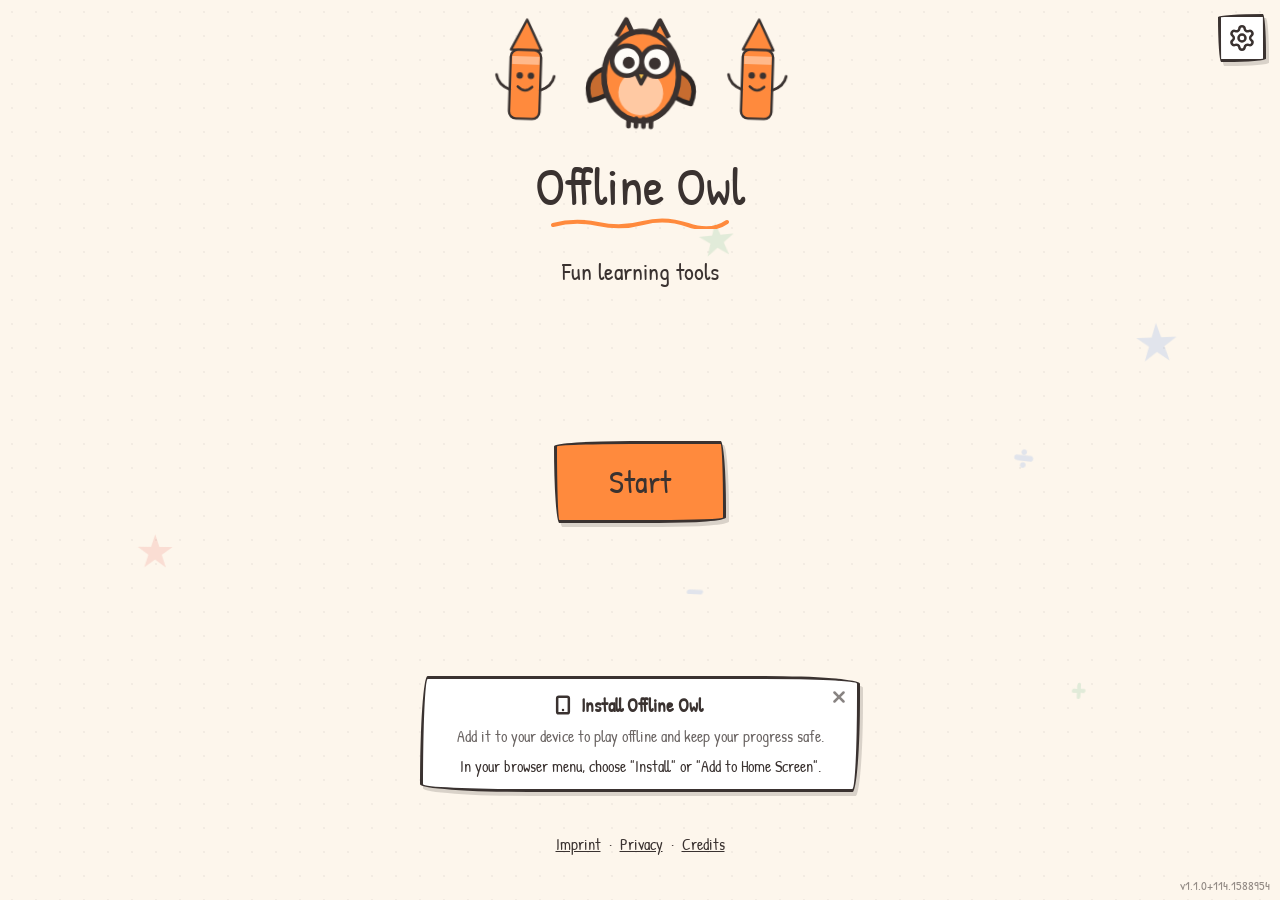
<file: index.html>
<!doctype html><html lang="en"><head><meta charset="utf-8"/><meta name="viewport" content="width=device-width,initial-scale=1,viewport-fit=cover"/><meta name="theme-color" content="#ff8a3d"/><title>Offline Owl — free, private, offline learning for kids</title><meta name="description" content="A free, offline, installable app with a strong focus on privacy that helps kids in grades 1–4 practise for school. No account, no ads, no tracking — works fully offline."/><meta name="author" content="Offline Owl"/><meta name="robots" content="index, follow"/><link rel="canonical" href="https://captainz.github.io/offline-owl/"/><meta property="og:type" content="website"/><meta property="og:site_name" content="Offline Owl"/><meta property="og:url" content="https://captainz.github.io/offline-owl/"/><meta property="og:title" content="Offline Owl — free, private, offline learning for kids"/><meta property="og:description" content="A free, offline, installable app with a strong focus on privacy that helps kids in grades 1–4 practise for school. No account, no ads, no tracking."/><meta property="og:image" content="https://captainz.github.io/offline-owl/og-banner.png"/><meta property="og:image:width" content="1200"/><meta property="og:image:height" content="630"/><meta property="og:image:alt" content="Offline Owl — free, private, offline learning for kids in grades 1–4"/><meta property="og:locale" content="en"/><meta property="og:locale:alternate" content="de"/><meta name="twitter:card" content="summary_large_image"/><meta name="twitter:title" content="Offline Owl — free, private, offline learning for kids"/><meta name="twitter:description" content="A free, offline, installable app for kids in grades 1–4. No account, no ads, no tracking — works fully offline."/><meta name="twitter:image" content="https://captainz.github.io/offline-owl/og-banner.png"/><meta name="twitter:image:alt" content="Offline Owl — free, private, offline learning for kids in grades 1–4"/><link rel="manifest" href="manifest.webmanifest"/><link rel="icon" type="image/png" href="icons/icon-192.png"/><link rel="apple-touch-icon" href="icons/icon-192.png"/><script defer="defer" src="./main.c9e4a29acadfc6bc1175.js"></script><link href="./main.f4f2edf2d2b47a11d05b.css" rel="stylesheet"></head><body><div id="app"></div><script>(function () {
        try {
          if (!/[?&#]debug\b/.test(location.href)) return;
          document.write('<scr' + 'ipt src="eruda.js"><\/scr' + 'ipt><scr' + 'ipt>eruda.init()<\/scr' + 'ipt>');
        } catch (e) { /* ignore — debug console is best-effort */ }
      })();</script><script>(function () {
        var ok = true;
        try { new Function('var f = function (a) { return a?.b ?? 0; };'); } catch (e) { ok = false; }
        if (ok) return;
        var de = String(navigator.language || '').slice(0, 2) === 'de';
        var legacyUrl = 'legacy/';
        var link = legacyUrl
          ? '<p style="font-size:17px;margin-top:14px"><a href="' + legacyUrl + '" style="color:#c25a10">' +
              (de ? 'Einfache Version öffnen' : 'Open the simple version') + '</a></p>'
          : '';
        document.getElementById('app').innerHTML =
          '<div style="max-width:430px;margin:15vh auto;padding:24px;text-align:center;font-family:-apple-system,Segoe UI,Roboto,sans-serif;color:#3a3230">' +
          '<div style="font-size:56px">🦉</div>' +
          '<h1 style="font-size:24px;margin:14px 0 8px">' + (de ? 'Browser zu alt' : 'Browser too old') + '</h1>' +
          '<p style="font-size:17px;line-height:1.55;opacity:.8">' +
          (de
            ? 'Offline Owl braucht einen neueren Browser. Bitte aktualisiere dein Gerät oder öffne die einfache Version.'
            : 'Offline Owl needs a newer browser. Please update your device, or open the simple version below.') +
          '</p>' + link + '</div>';
      })();</script></body></html>
</file>
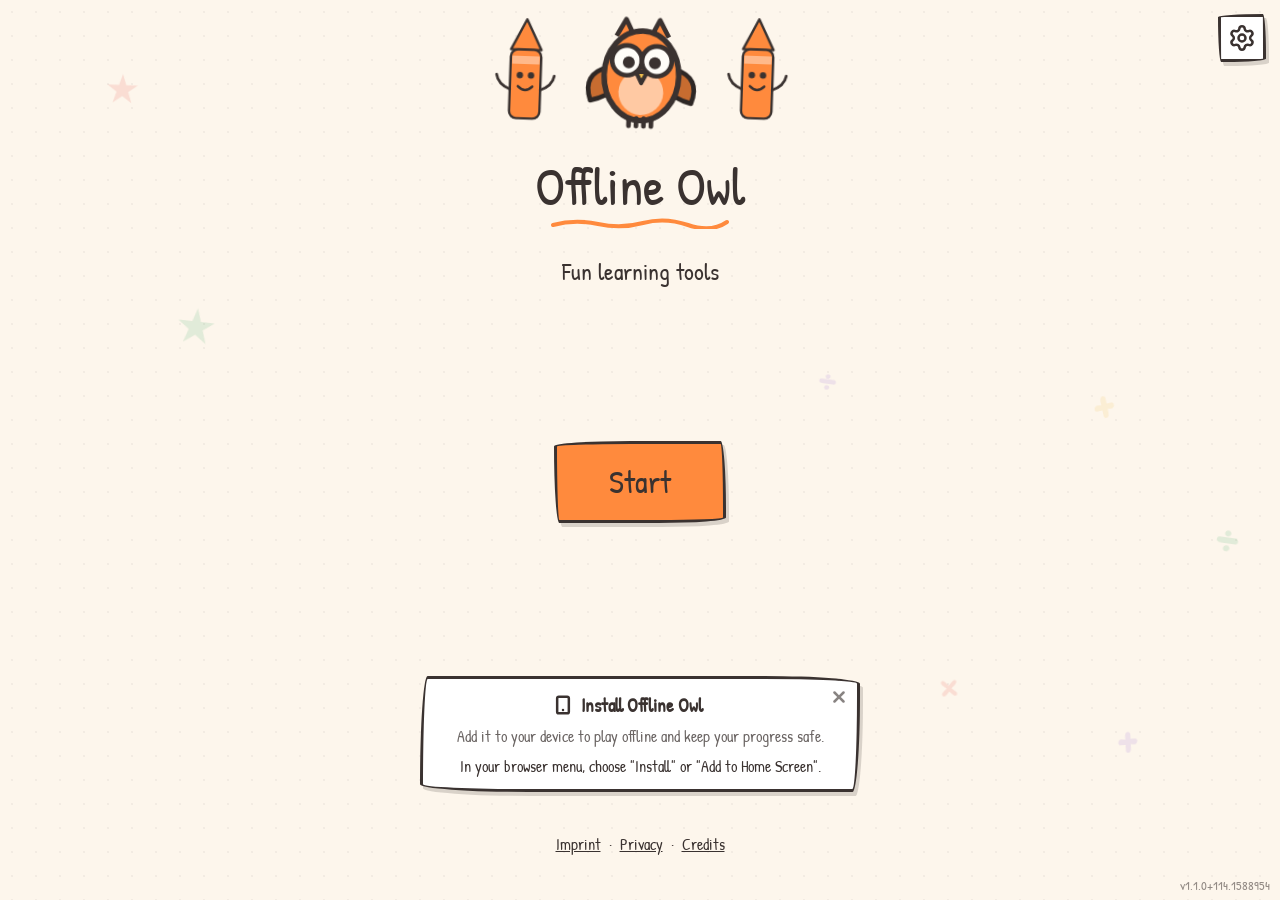
<file: legacy/index.html>
<!doctype html><html lang="en"><head><meta charset="utf-8"/><meta name="viewport" content="width=device-width,initial-scale=1,viewport-fit=cover"/><meta name="theme-color" content="#ff8a3d"/><title>Offline Owl — free, private, offline learning for kids</title><meta name="description" content="A free, offline, installable app with a strong focus on privacy that helps kids in grades 1–4 practise for school. No account, no ads, no tracking — works fully offline."/><meta name="author" content="Offline Owl"/><meta name="robots" content="index, follow"/><link rel="canonical" href="https://captainz.github.io/offline-owl/"/><meta property="og:type" content="website"/><meta property="og:site_name" content="Offline Owl"/><meta property="og:url" content="https://captainz.github.io/offline-owl/"/><meta property="og:title" content="Offline Owl — free, private, offline learning for kids"/><meta property="og:description" content="A free, offline, installable app with a strong focus on privacy that helps kids in grades 1–4 practise for school. No account, no ads, no tracking."/><meta property="og:image" content="https://captainz.github.io/offline-owl/og-banner.png"/><meta property="og:image:width" content="1200"/><meta property="og:image:height" content="630"/><meta property="og:image:alt" content="Offline Owl — free, private, offline learning for kids in grades 1–4"/><meta property="og:locale" content="en"/><meta property="og:locale:alternate" content="de"/><meta name="twitter:card" content="summary_large_image"/><meta name="twitter:title" content="Offline Owl — free, private, offline learning for kids"/><meta name="twitter:description" content="A free, offline, installable app for kids in grades 1–4. No account, no ads, no tracking — works fully offline."/><meta name="twitter:image" content="https://captainz.github.io/offline-owl/og-banner.png"/><meta name="twitter:image:alt" content="Offline Owl — free, private, offline learning for kids in grades 1–4"/><link rel="manifest" href="manifest.webmanifest"/><link rel="icon" type="image/png" href="icons/icon-192.png"/><link rel="apple-touch-icon" href="icons/icon-192.png"/><script defer="defer" src="./main.691e2d0d82a5881633a8.js"></script><link href="./main.ab3914533f02763a8bd9.css" rel="stylesheet"></head><body><script>(function () {
        try {
          var d = document.documentElement, f = document.createElement('div');
          f.style.cssText = 'display:flex;flex-direction:column;gap:1px;position:absolute;visibility:hidden';
          f.appendChild(document.createElement('div'));
          f.appendChild(document.createElement('div'));
          d.appendChild(f);
          var ok = f.scrollHeight === 1;
          d.removeChild(f);
          if (!ok) d.className += ' no-flexgap';
        } catch (e) { document.documentElement.className += ' no-flexgap'; }
      })();</script><div id="app"></div><script>(function () {
        try {
          if (!/[?&#]debug\b/.test(location.href)) return;
          document.write('<scr' + 'ipt src="eruda.js"><\/scr' + 'ipt><scr' + 'ipt>eruda.init()<\/scr' + 'ipt>');
        } catch (e) { /* ignore — debug console is best-effort */ }
      })();</script></body></html>
</file>
<file: main.f4f2edf2d2b47a11d05b.css>
.legal-body[data-v-5481ce39] { text-align: left; font-size: 18px; line-height: 1.5;
}
.legal-body p[data-v-5481ce39] { margin: 0 0 12px;
}
.legal-body strong[data-v-5481ce39] { font-weight: 700;
}


.play-fit[data-v-52aec2bc] {
  --u: var(--vh, 1vh);
  gap: min(15px, calc(var(--u) * 1.9));
  --pearl: min(30px, calc(var(--u) * 3.9));
  --pearl-gap: min(8px, calc(var(--u) * 1));
  --key-h: min(58px, calc(var(--u) * 7.4));
  --key-f: min(30px, calc(var(--u) * 3.9));
  --key-gap: min(11px, calc(var(--u) * 1.4));
  --key-py: min(12px, calc(var(--u) * 1.5));
  --dbox: min(150px, calc(var(--u) * 19));
}
.q-text[data-v-52aec2bc] {
  font-size: min(66px, calc(var(--u) * 8.8));
  line-height: 1;
}
.ans-box[data-v-52aec2bc] {
  font-size: min(42px, calc(var(--u) * 5.4));
  min-height: min(62px, calc(var(--u) * 8));
}

/* Pearls add ~4 rows of height, so squeeze the rest a little harder. */
.play-fit.has-pearls[data-v-52aec2bc] {
  gap: min(11px, calc(var(--u) * 1.35));
  --pearl: min(28px, calc(var(--u) * 3.6));
  --key-h: min(54px, calc(var(--u) * 6.8));
  --key-gap: min(9px, calc(var(--u) * 1.15));
  --key-py: min(10px, calc(var(--u) * 1.25));
}
.play-fit.has-pearls .q-text[data-v-52aec2bc] {
  font-size: min(52px, calc(var(--u) * 7));
}
.play-fit.has-pearls .ans-box[data-v-52aec2bc] {
  font-size: min(38px, calc(var(--u) * 4.9));
  min-height: min(56px, calc(var(--u) * 7.2));
}


/* Keyboard focus ring only (pointer taps don't trigger :focus-visible), so
   it no longer lingers as an odd halo after tapping a country. */
path[role='button'][data-v-695d3e59]:focus-visible {
  outline: none;
  stroke: var(--accent, #ff8a3d);
  stroke-width: 2px;
}

@font-face {
  font-family: 'Patrick Hand';
  src: url(./27c23b607290b09435ac.woff2) format('woff2');
  font-display: swap;
}

*, ::before, ::after {
  --tw-border-spacing-x: 0;
  --tw-border-spacing-y: 0;
  --tw-translate-x: 0;
  --tw-translate-y: 0;
  --tw-rotate: 0;
  --tw-skew-x: 0;
  --tw-skew-y: 0;
  --tw-scale-x: 1;
  --tw-scale-y: 1;
  --tw-pan-x:  ;
  --tw-pan-y:  ;
  --tw-pinch-zoom:  ;
  --tw-scroll-snap-strictness: proximity;
  --tw-gradient-from-position:  ;
  --tw-gradient-via-position:  ;
  --tw-gradient-to-position:  ;
  --tw-ordinal:  ;
  --tw-slashed-zero:  ;
  --tw-numeric-figure:  ;
  --tw-numeric-spacing:  ;
  --tw-numeric-fraction:  ;
  --tw-ring-inset:  ;
  --tw-ring-offset-width: 0px;
  --tw-ring-offset-color: #fff;
  --tw-ring-color: rgb(59 130 246 / 0.5);
  --tw-ring-offset-shadow: 0 0 #0000;
  --tw-ring-shadow: 0 0 #0000;
  --tw-shadow: 0 0 #0000;
  --tw-shadow-colored: 0 0 #0000;
  --tw-blur:  ;
  --tw-brightness:  ;
  --tw-contrast:  ;
  --tw-grayscale:  ;
  --tw-hue-rotate:  ;
  --tw-invert:  ;
  --tw-saturate:  ;
  --tw-sepia:  ;
  --tw-drop-shadow:  ;
  --tw-backdrop-blur:  ;
  --tw-backdrop-brightness:  ;
  --tw-backdrop-contrast:  ;
  --tw-backdrop-grayscale:  ;
  --tw-backdrop-hue-rotate:  ;
  --tw-backdrop-invert:  ;
  --tw-backdrop-opacity:  ;
  --tw-backdrop-saturate:  ;
  --tw-backdrop-sepia:  ;
  --tw-contain-size:  ;
  --tw-contain-layout:  ;
  --tw-contain-paint:  ;
  --tw-contain-style:  ;
}

::backdrop {
  --tw-border-spacing-x: 0;
  --tw-border-spacing-y: 0;
  --tw-translate-x: 0;
  --tw-translate-y: 0;
  --tw-rotate: 0;
  --tw-skew-x: 0;
  --tw-skew-y: 0;
  --tw-scale-x: 1;
  --tw-scale-y: 1;
  --tw-pan-x:  ;
  --tw-pan-y:  ;
  --tw-pinch-zoom:  ;
  --tw-scroll-snap-strictness: proximity;
  --tw-gradient-from-position:  ;
  --tw-gradient-via-position:  ;
  --tw-gradient-to-position:  ;
  --tw-ordinal:  ;
  --tw-slashed-zero:  ;
  --tw-numeric-figure:  ;
  --tw-numeric-spacing:  ;
  --tw-numeric-fraction:  ;
  --tw-ring-inset:  ;
  --tw-ring-offset-width: 0px;
  --tw-ring-offset-color: #fff;
  --tw-ring-color: rgb(59 130 246 / 0.5);
  --tw-ring-offset-shadow: 0 0 #0000;
  --tw-ring-shadow: 0 0 #0000;
  --tw-shadow: 0 0 #0000;
  --tw-shadow-colored: 0 0 #0000;
  --tw-blur:  ;
  --tw-brightness:  ;
  --tw-contrast:  ;
  --tw-grayscale:  ;
  --tw-hue-rotate:  ;
  --tw-invert:  ;
  --tw-saturate:  ;
  --tw-sepia:  ;
  --tw-drop-shadow:  ;
  --tw-backdrop-blur:  ;
  --tw-backdrop-brightness:  ;
  --tw-backdrop-contrast:  ;
  --tw-backdrop-grayscale:  ;
  --tw-backdrop-hue-rotate:  ;
  --tw-backdrop-invert:  ;
  --tw-backdrop-opacity:  ;
  --tw-backdrop-saturate:  ;
  --tw-backdrop-sepia:  ;
  --tw-contain-size:  ;
  --tw-contain-layout:  ;
  --tw-contain-paint:  ;
  --tw-contain-style:  ;
}

/*
! tailwindcss v3.4.19 | MIT License | https://tailwindcss.com
*/

/*
1. Prevent padding and border from affecting element width. (https://github.com/mozdevs/cssremedy/issues/4)
2. Allow adding a border to an element by just adding a border-width. (https://github.com/tailwindcss/tailwindcss/pull/116)
*/

*,
::before,
::after {
  box-sizing: border-box; /* 1 */
  border-width: 0; /* 2 */
  border-style: solid; /* 2 */
  border-color: #e5e7eb; /* 2 */
}

::before,
::after {
  --tw-content: '';
}

/*
1. Use a consistent sensible line-height in all browsers.
2. Prevent adjustments of font size after orientation changes in iOS.
3. Use a more readable tab size.
4. Use the user's configured `sans` font-family by default.
5. Use the user's configured `sans` font-feature-settings by default.
6. Use the user's configured `sans` font-variation-settings by default.
7. Disable tap highlights on iOS
*/

html,
:host {
  line-height: 1.5; /* 1 */
  -webkit-text-size-adjust: 100%; /* 2 */
  -moz-tab-size: 4; /* 3 */
  -o-tab-size: 4;
     tab-size: 4; /* 3 */
  font-family: ui-sans-serif, system-ui, sans-serif, "Apple Color Emoji", "Segoe UI Emoji", "Segoe UI Symbol", "Noto Color Emoji"; /* 4 */
  font-feature-settings: normal; /* 5 */
  font-variation-settings: normal; /* 6 */
  -webkit-tap-highlight-color: transparent; /* 7 */
}

/*
1. Remove the margin in all browsers.
2. Inherit line-height from `html` so users can set them as a class directly on the `html` element.
*/

body {
  margin: 0; /* 1 */
  line-height: inherit; /* 2 */
}

/*
1. Add the correct height in Firefox.
2. Correct the inheritance of border color in Firefox. (https://bugzilla.mozilla.org/show_bug.cgi?id=190655)
3. Ensure horizontal rules are visible by default.
*/

hr {
  height: 0; /* 1 */
  color: inherit; /* 2 */
  border-top-width: 1px; /* 3 */
}

/*
Add the correct text decoration in Chrome, Edge, and Safari.
*/

abbr:where([title]) {
  -webkit-text-decoration: underline dotted;
          text-decoration: underline dotted;
}

/*
Remove the default font size and weight for headings.
*/

h1,
h2,
h3,
h4,
h5,
h6 {
  font-size: inherit;
  font-weight: inherit;
}

/*
Reset links to optimize for opt-in styling instead of opt-out.
*/

a {
  color: inherit;
  text-decoration: inherit;
}

/*
Add the correct font weight in Edge and Safari.
*/

b,
strong {
  font-weight: bolder;
}

/*
1. Use the user's configured `mono` font-family by default.
2. Use the user's configured `mono` font-feature-settings by default.
3. Use the user's configured `mono` font-variation-settings by default.
4. Correct the odd `em` font sizing in all browsers.
*/

code,
kbd,
samp,
pre {
  font-family: ui-monospace, SFMono-Regular, Menlo, Monaco, Consolas, "Liberation Mono", "Courier New", monospace; /* 1 */
  font-feature-settings: normal; /* 2 */
  font-variation-settings: normal; /* 3 */
  font-size: 1em; /* 4 */
}

/*
Add the correct font size in all browsers.
*/

small {
  font-size: 80%;
}

/*
Prevent `sub` and `sup` elements from affecting the line height in all browsers.
*/

sub,
sup {
  font-size: 75%;
  line-height: 0;
  position: relative;
  vertical-align: baseline;
}

sub {
  bottom: -0.25em;
}

sup {
  top: -0.5em;
}

/*
1. Remove text indentation from table contents in Chrome and Safari. (https://bugs.chromium.org/p/chromium/issues/detail?id=999088, https://bugs.webkit.org/show_bug.cgi?id=201297)
2. Correct table border color inheritance in all Chrome and Safari. (https://bugs.chromium.org/p/chromium/issues/detail?id=935729, https://bugs.webkit.org/show_bug.cgi?id=195016)
3. Remove gaps between table borders by default.
*/

table {
  text-indent: 0; /* 1 */
  border-color: inherit; /* 2 */
  border-collapse: collapse; /* 3 */
}

/*
1. Change the font styles in all browsers.
2. Remove the margin in Firefox and Safari.
3. Remove default padding in all browsers.
*/

button,
input,
optgroup,
select,
textarea {
  font-family: inherit; /* 1 */
  font-feature-settings: inherit; /* 1 */
  font-variation-settings: inherit; /* 1 */
  font-size: 100%; /* 1 */
  font-weight: inherit; /* 1 */
  line-height: inherit; /* 1 */
  letter-spacing: inherit; /* 1 */
  color: inherit; /* 1 */
  margin: 0; /* 2 */
  padding: 0; /* 3 */
}

/*
Remove the inheritance of text transform in Edge and Firefox.
*/

button,
select {
  text-transform: none;
}

/*
1. Correct the inability to style clickable types in iOS and Safari.
2. Remove default button styles.
*/

button,
input:where([type='button']),
input:where([type='reset']),
input:where([type='submit']) {
  -webkit-appearance: button; /* 1 */
  background-color: transparent; /* 2 */
  background-image: none; /* 2 */
}

/*
Use the modern Firefox focus style for all focusable elements.
*/

:-moz-focusring {
  outline: auto;
}

/*
Remove the additional `:invalid` styles in Firefox. (https://github.com/mozilla/gecko-dev/blob/2f9eacd9d3d995c937b4251a5557d95d494c9be1/layout/style/res/forms.css#L728-L737)
*/

:-moz-ui-invalid {
  box-shadow: none;
}

/*
Add the correct vertical alignment in Chrome and Firefox.
*/

progress {
  vertical-align: baseline;
}

/*
Correct the cursor style of increment and decrement buttons in Safari.
*/

::-webkit-inner-spin-button,
::-webkit-outer-spin-button {
  height: auto;
}

/*
1. Correct the odd appearance in Chrome and Safari.
2. Correct the outline style in Safari.
*/

[type='search'] {
  -webkit-appearance: textfield; /* 1 */
  outline-offset: -2px; /* 2 */
}

/*
Remove the inner padding in Chrome and Safari on macOS.
*/

::-webkit-search-decoration {
  -webkit-appearance: none;
}

/*
1. Correct the inability to style clickable types in iOS and Safari.
2. Change font properties to `inherit` in Safari.
*/

::-webkit-file-upload-button {
  -webkit-appearance: button; /* 1 */
  font: inherit; /* 2 */
}

/*
Add the correct display in Chrome and Safari.
*/

summary {
  display: list-item;
}

/*
Removes the default spacing and border for appropriate elements.
*/

blockquote,
dl,
dd,
h1,
h2,
h3,
h4,
h5,
h6,
hr,
figure,
p,
pre {
  margin: 0;
}

fieldset {
  margin: 0;
  padding: 0;
}

legend {
  padding: 0;
}

ol,
ul,
menu {
  list-style: none;
  margin: 0;
  padding: 0;
}

/*
Reset default styling for dialogs.
*/

dialog {
  padding: 0;
}

/*
Prevent resizing textareas horizontally by default.
*/

textarea {
  resize: vertical;
}

/*
1. Reset the default placeholder opacity in Firefox. (https://github.com/tailwindlabs/tailwindcss/issues/3300)
2. Set the default placeholder color to the user's configured gray 400 color.
*/

input::-moz-placeholder, textarea::-moz-placeholder {
  opacity: 1; /* 1 */
  color: #9ca3af; /* 2 */
}

input::placeholder,
textarea::placeholder {
  opacity: 1; /* 1 */
  color: #9ca3af; /* 2 */
}

/*
Set the default cursor for buttons.
*/

button,
[role="button"] {
  cursor: pointer;
}

/*
Make sure disabled buttons don't get the pointer cursor.
*/

:disabled {
  cursor: default;
}

/*
1. Make replaced elements `display: block` by default. (https://github.com/mozdevs/cssremedy/issues/14)
2. Add `vertical-align: middle` to align replaced elements more sensibly by default. (https://github.com/jensimmons/cssremedy/issues/14#issuecomment-634934210)
   This can trigger a poorly considered lint error in some tools but is included by design.
*/

img,
svg,
video,
canvas,
audio,
iframe,
embed,
object {
  display: block; /* 1 */
  vertical-align: middle; /* 2 */
}

/*
Constrain images and videos to the parent width and preserve their intrinsic aspect ratio. (https://github.com/mozdevs/cssremedy/issues/14)
*/

img,
video {
  max-width: 100%;
  height: auto;
}

/* Make elements with the HTML hidden attribute stay hidden by default */

[hidden]:where(:not([hidden="until-found"])) {
  display: none;
}
.container {
  width: 100%;
}
@media (min-width: 640px) {

  .container {
    max-width: 640px;
  }
}
@media (min-width: 768px) {

  .container {
    max-width: 768px;
  }
}
@media (min-width: 1024px) {

  .container {
    max-width: 1024px;
  }
}
@media (min-width: 1280px) {

  .container {
    max-width: 1280px;
  }
}
@media (min-width: 1536px) {

  .container {
    max-width: 1536px;
  }
}
/* Signature crayon border — two mirrored variants for organic variety. */
.cb {
    border: 3px solid #3a3230;
    border-radius: 255px 18px 225px 18px / 18px 225px 18px 255px;
    box-shadow: 3px 4px 0 rgba(58,50,48,0.18);
  }
.cb2 {
    border: 3px solid #3a3230;
    border-radius: 18px 225px 18px 255px / 255px 18px 225px 18px;
    box-shadow: 3px 4px 0 rgba(58,50,48,0.18);
  }
/* Legacy alias used by not-yet-redesigned corners (leaderboard, gift editor). */
.crayon-border {
    border: 3px solid #3a3230;
    border-radius: 255px 18px 225px 18px / 18px 225px 18px 255px;
  }
/* Pair with .cb or .cb2 for the border variant. */
.chip {
  cursor: pointer;
  --tw-bg-opacity: 1;
  background-color: rgb(255 255 255 / var(--tw-bg-opacity, 1));
  padding-left: 18px;
  padding-right: 18px;
  padding-top: 7px;
  padding-bottom: 7px;
  font-family: "Patrick Hand", Comic Sans MS, cursive;
  font-size: 21px;
  --tw-text-opacity: 1;
  color: rgb(58 50 48 / var(--tw-text-opacity, 1));
  transition-property: transform;
  transition-timing-function: cubic-bezier(0.4, 0, 0.2, 1);
  transition-duration: 150ms;
}
.chip:active { transform: scale(0.92); }
.chip-on {
  background-color: var(--accent, #ff8a3d); color: var(--on-accent, #fff);
}
.backlink {
  cursor: pointer;
  align-self: center;
  justify-self: center;
  border-width: 0px;
  background-color: transparent;
  font-size: 22px;
  --tw-text-opacity: 1;
  color: rgb(58 50 48 / var(--tw-text-opacity, 1));
  text-decoration-line: underline;
  opacity: 0.75;
}
.lbl {
  margin-bottom: 6px;
  font-size: 19px;
  line-height: 1;
  opacity: 0.7;
}
/* Numpad key — pair with .cb or .cb2. Size/padding come from CSS vars so a
     host screen (the math exercise) can shrink keys to fit a small viewport;
     the defaults reproduce the original look everywhere else. */
.key {
  cursor: pointer;
  --tw-bg-opacity: 1;
  background-color: rgb(255 255 255 / var(--tw-bg-opacity, 1));
  padding-left: 0px;
  padding-right: 0px;
  font-family: "Patrick Hand", Comic Sans MS, cursive;
  --tw-text-opacity: 1;
  color: rgb(58 50 48 / var(--tw-text-opacity, 1));
  transition-property: transform;
  transition-timing-function: cubic-bezier(0.4, 0, 0.2, 1);
  transition-duration: 80ms;
    font-size: var(--key-f, 32px);
    min-height: var(--key-h, 60px);
    padding-top: var(--key-py, 12px);
    padding-bottom: var(--key-py, 12px);
}
.key:active { transform: scale(0.9); }
.tilt-l { transform: rotate(-1.2deg); }
.tilt-r { transform: rotate(1.1deg); }
/* Crayon range slider: ink pill track, accent knob. */
.slider {
    -webkit-appearance: none;
    -moz-appearance: none;
         appearance: none;
    width: 100%;
    height: 16px;
    border: 3px solid #3a3230;
    border-radius: 99px;
    background: #fff;
    cursor: pointer;
  }
.slider::-webkit-slider-thumb {
    -webkit-appearance: none;
    appearance: none;
    width: 28px;
    height: 28px;
    border-radius: 50%;
    background: var(--accent, #ff8a3d);
    border: 3px solid #3a3230;
    box-shadow: 2px 2px 0 rgba(58,50,48,0.18);
  }
.slider::-moz-range-thumb {
    width: 28px;
    height: 28px;
    border-radius: 50%;
    background: var(--accent, #ff8a3d);
    border: 3px solid #3a3230;
    box-shadow: 2px 2px 0 rgba(58,50,48,0.18);
  }
.pointer-events-none {
  pointer-events: none;
}
.visible {
  visibility: visible;
}
.static {
  position: static;
}
.fixed {
  position: fixed;
}
.absolute {
  position: absolute;
}
.relative {
  position: relative;
}
.sticky {
  position: sticky;
}
.inset-0 {
  inset: 0px;
}
.inset-y-0 {
  top: 0px;
  bottom: 0px;
}
.bottom-2 {
  bottom: 0.5rem;
}
.left-0 {
  left: 0px;
}
.left-\[-3px\] {
  left: -3px;
}
.right-0 {
  right: 0px;
}
.right-1 {
  right: 0.25rem;
}
.right-2 {
  right: 0.5rem;
}
.right-2\.5 {
  right: 0.625rem;
}
.right-\[-3px\] {
  right: -3px;
}
.right-\[14px\] {
  right: 14px;
}
.top-0 {
  top: 0px;
}
.top-1 {
  top: 0.25rem;
}
.top-1\/2 {
  top: 50%;
}
.top-\[14px\] {
  top: 14px;
}
.top-\[1px\] {
  top: 1px;
}
.isolate {
  isolation: isolate;
}
.z-0 {
  z-index: 0;
}
.z-30 {
  z-index: 30;
}
.z-40 {
  z-index: 40;
}
.z-50 {
  z-index: 50;
}
.z-\[1\] {
  z-index: 1;
}
.z-\[29\] {
  z-index: 29;
}
.z-\[60\] {
  z-index: 60;
}
.z-\[70\] {
  z-index: 70;
}
.z-\[79\] {
  z-index: 79;
}
.z-\[80\] {
  z-index: 80;
}
.m-0 {
  margin: 0px;
}
.-mx-\[18px\] {
  margin-left: -18px;
  margin-right: -18px;
}
.mx-auto {
  margin-left: auto;
  margin-right: auto;
}
.my-2 {
  margin-top: 0.5rem;
  margin-bottom: 0.5rem;
}
.\!mb-0 {
  margin-bottom: 0px !important;
}
.-mb-4 {
  margin-bottom: -1rem;
}
.-mt-1 {
  margin-top: -0.25rem;
}
.-mt-2 {
  margin-top: -0.5rem;
}
.-mt-\[6px\] {
  margin-top: -6px;
}
.mb-0 {
  margin-bottom: 0px;
}
.mb-2 {
  margin-bottom: 0.5rem;
}
.mb-3 {
  margin-bottom: 0.75rem;
}
.mb-\[6px\] {
  margin-bottom: 6px;
}
.ml-2 {
  margin-left: 0.5rem;
}
.ml-\[2px\] {
  margin-left: 2px;
}
.mr-1 {
  margin-right: 0.25rem;
}
.mt-1 {
  margin-top: 0.25rem;
}
.mt-2 {
  margin-top: 0.5rem;
}
.mt-3 {
  margin-top: 0.75rem;
}
.mt-4 {
  margin-top: 1rem;
}
.mt-\[2px\] {
  margin-top: 2px;
}
.mt-auto {
  margin-top: auto;
}
.box-border {
  box-sizing: border-box;
}
.block {
  display: block;
}
.inline-block {
  display: inline-block;
}
.inline {
  display: inline;
}
.flex {
  display: flex;
}
.inline-flex {
  display: inline-flex;
}
.grid {
  display: grid;
}
.hidden {
  display: none;
}
.aspect-square {
  aspect-ratio: 1 / 1;
}
.h-10 {
  height: 2.5rem;
}
.h-11 {
  height: 2.75rem;
}
.h-12 {
  height: 3rem;
}
.h-14 {
  height: 3.5rem;
}
.h-16 {
  height: 4rem;
}
.h-28 {
  height: 7rem;
}
.h-4 {
  height: 1rem;
}
.h-6 {
  height: 1.5rem;
}
.h-7 {
  height: 1.75rem;
}
.h-8 {
  height: 2rem;
}
.h-9 {
  height: 2.25rem;
}
.h-\[300px\] {
  height: 300px;
}
.h-\[34px\] {
  height: 34px;
}
.h-\[3px\] {
  height: 3px;
}
.h-\[52px\] {
  height: 52px;
}
.h-\[54px\] {
  height: 54px;
}
.h-\[60px\] {
  height: 60px;
}
.h-\[72px\] {
  height: 72px;
}
.h-\[92px\] {
  height: 92px;
}
.h-\[var\(--pearl\2c 32px\)\] {
  height: var(--pearl,32px);
}
.h-auto {
  height: auto;
}
.h-full {
  height: 100%;
}
.max-h-\[90vh\] {
  max-height: 90vh;
}
.min-h-\[\.9em\] {
  min-height: .9em;
}
.min-h-\[1\.4em\] {
  min-height: 1.4em;
}
.min-h-\[100dvh\] {
  min-height: 100dvh;
}
.w-10 {
  width: 2.5rem;
}
.w-11 {
  width: 2.75rem;
}
.w-12 {
  width: 3rem;
}
.w-14 {
  width: 3.5rem;
}
.w-16 {
  width: 4rem;
}
.w-28 {
  width: 7rem;
}
.w-6 {
  width: 1.5rem;
}
.w-7 {
  width: 1.75rem;
}
.w-8 {
  width: 2rem;
}
.w-9 {
  width: 2.25rem;
}
.w-\[110px\] {
  width: 110px;
}
.w-\[120px\] {
  width: 120px;
}
.w-\[140px\] {
  width: 140px;
}
.w-\[170px\] {
  width: 170px;
}
.w-\[180px\] {
  width: 180px;
}
.w-\[52px\] {
  width: 52px;
}
.w-\[54px\] {
  width: 54px;
}
.w-\[60px\] {
  width: 60px;
}
.w-\[62px\] {
  width: 62px;
}
.w-\[72px\] {
  width: 72px;
}
.w-\[92px\] {
  width: 92px;
}
.w-\[var\(--pearl\2c 32px\)\] {
  width: var(--pearl,32px);
}
.w-full {
  width: 100%;
}
.w-max {
  width: -moz-max-content;
  width: max-content;
}
.min-w-0 {
  min-width: 0px;
}
.max-w-\[220px\] {
  max-width: 220px;
}
.max-w-\[320px\] {
  max-width: 320px;
}
.max-w-\[330px\] {
  max-width: 330px;
}
.max-w-\[360px\] {
  max-width: 360px;
}
.max-w-\[440px\] {
  max-width: 440px;
}
.max-w-\[460px\] {
  max-width: 460px;
}
.max-w-\[480px\] {
  max-width: 480px;
}
.max-w-\[520px\] {
  max-width: 520px;
}
.max-w-\[620px\] {
  max-width: 620px;
}
.max-w-\[640px\] {
  max-width: 640px;
}
.max-w-\[var\(--dbox\2c 160px\)\] {
  max-width: var(--dbox,160px);
}
.max-w-full {
  max-width: 100%;
}
.flex-1 {
  flex: 1 1 0%;
}
.shrink-0 {
  flex-shrink: 0;
}
.grow {
  flex-grow: 1;
}
.-translate-y-1\/2 {
  --tw-translate-y: -50%;
  transform: translate(var(--tw-translate-x), var(--tw-translate-y)) rotate(var(--tw-rotate)) skewX(var(--tw-skew-x)) skewY(var(--tw-skew-y)) scaleX(var(--tw-scale-x)) scaleY(var(--tw-scale-y));
}
.-rotate-45 {
  --tw-rotate: -45deg;
  transform: translate(var(--tw-translate-x), var(--tw-translate-y)) rotate(var(--tw-rotate)) skewX(var(--tw-skew-x)) skewY(var(--tw-skew-y)) scaleX(var(--tw-scale-x)) scaleY(var(--tw-scale-y));
}
.rotate-180 {
  --tw-rotate: 180deg;
  transform: translate(var(--tw-translate-x), var(--tw-translate-y)) rotate(var(--tw-rotate)) skewX(var(--tw-skew-x)) skewY(var(--tw-skew-y)) scaleX(var(--tw-scale-x)) scaleY(var(--tw-scale-y));
}
.transform {
  transform: translate(var(--tw-translate-x), var(--tw-translate-y)) rotate(var(--tw-rotate)) skewX(var(--tw-skew-x)) skewY(var(--tw-skew-y)) scaleX(var(--tw-scale-x)) scaleY(var(--tw-scale-y));
}
@keyframes spin {

  to {
    transform: rotate(360deg);
  }
}
.animate-spin {
  animation: spin 1s linear infinite;
}
.cursor-default {
  cursor: default;
}
.cursor-grab {
  cursor: grab;
}
.cursor-pointer {
  cursor: pointer;
}
.touch-none {
  touch-action: none;
}
.select-none {
  -webkit-user-select: none;
     -moz-user-select: none;
          user-select: none;
}
.resize-y {
  resize: vertical;
}
.resize {
  resize: both;
}
.list-disc {
  list-style-type: disc;
}
.grid-cols-1 {
  grid-template-columns: repeat(1, minmax(0, 1fr));
}
.grid-cols-2 {
  grid-template-columns: repeat(2, minmax(0, 1fr));
}
.grid-cols-3 {
  grid-template-columns: repeat(3, minmax(0, 1fr));
}
.grid-cols-5 {
  grid-template-columns: repeat(5, minmax(0, 1fr));
}
.grid-cols-\[repeat\(auto-fill\2c minmax\(150px\2c 1fr\)\)\] {
  grid-template-columns: repeat(auto-fill,minmax(150px,1fr));
}
.flex-row-reverse {
  flex-direction: row-reverse;
}
.flex-col {
  flex-direction: column;
}
.flex-wrap {
  flex-wrap: wrap;
}
.flex-nowrap {
  flex-wrap: nowrap;
}
.place-items-center {
  place-items: center;
}
.items-start {
  align-items: flex-start;
}
.items-end {
  align-items: flex-end;
}
.items-center {
  align-items: center;
}
.items-stretch {
  align-items: stretch;
}
.justify-center {
  justify-content: center;
}
.justify-between {
  justify-content: space-between;
}
.justify-items-center {
  justify-items: center;
}
.gap-1 {
  gap: 0.25rem;
}
.gap-2 {
  gap: 0.5rem;
}
.gap-3 {
  gap: 0.75rem;
}
.gap-4 {
  gap: 1rem;
}
.gap-5 {
  gap: 1.25rem;
}
.gap-6 {
  gap: 1.5rem;
}
.gap-\[10px\] {
  gap: 10px;
}
.gap-\[14px\] {
  gap: 14px;
}
.gap-\[18px\] {
  gap: 18px;
}
.gap-\[6px\] {
  gap: 6px;
}
.gap-\[7px\] {
  gap: 7px;
}
.gap-\[8px\] {
  gap: 8px;
}
.gap-\[var\(--key-gap\2c 12px\)\] {
  gap: var(--key-gap,12px);
}
.gap-\[var\(--pearl-gap\2c 8px\)\] {
  gap: var(--pearl-gap,8px);
}
.self-start {
  align-self: flex-start;
}
.self-center {
  align-self: center;
}
.justify-self-start {
  justify-self: start;
}
.justify-self-center {
  justify-self: center;
}
.overflow-auto {
  overflow: auto;
}
.overflow-hidden {
  overflow: hidden;
}
.overflow-visible {
  overflow: visible;
}
.truncate {
  overflow: hidden;
  text-overflow: ellipsis;
  white-space: nowrap;
}
.whitespace-nowrap {
  white-space: nowrap;
}
.break-words {
  overflow-wrap: break-word;
}
.break-all {
  word-break: break-all;
}
.rounded-full {
  border-radius: 9999px;
}
.rounded-lg {
  border-radius: 0.5rem;
}
.border-\[3px\] {
  border-width: 3px;
}
.border-b-2 {
  border-bottom-width: 2px;
}
.border-t-2 {
  border-top-width: 2px;
}
.\!border-dashed {
  border-style: dashed !important;
}
.border-dashed {
  border-style: dashed;
}
.border-ink {
  --tw-border-opacity: 1;
  border-color: rgb(58 50 48 / var(--tw-border-opacity, 1));
}
.border-ink\/10 {
  border-color: rgb(58 50 48 / 0.1);
}
.border-ink\/15 {
  border-color: rgb(58 50 48 / 0.15);
}
.border-ink\/25 {
  border-color: rgb(58 50 48 / 0.25);
}
.border-ink\/40 {
  border-color: rgb(58 50 48 / 0.4);
}
.\!bg-crayon-green {
  --tw-bg-opacity: 1 !important;
  background-color: rgb(76 175 110 / var(--tw-bg-opacity, 1)) !important;
}
.\!bg-crayon-red {
  --tw-bg-opacity: 1 !important;
  background-color: rgb(232 87 76 / var(--tw-bg-opacity, 1)) !important;
}
.bg-accent {
  background-color: var(--accent, #ff8a3d);
}
.bg-black {
  --tw-bg-opacity: 1;
  background-color: rgb(0 0 0 / var(--tw-bg-opacity, 1));
}
.bg-crayon-blue {
  --tw-bg-opacity: 1;
  background-color: rgb(76 134 232 / var(--tw-bg-opacity, 1));
}
.bg-crayon-blue\/25 {
  background-color: rgb(76 134 232 / 0.25);
}
.bg-crayon-green {
  --tw-bg-opacity: 1;
  background-color: rgb(76 175 110 / var(--tw-bg-opacity, 1));
}
.bg-crayon-green\/20 {
  background-color: rgb(76 175 110 / 0.2);
}
.bg-crayon-green\/70 {
  background-color: rgb(76 175 110 / 0.7);
}
.bg-crayon-red {
  --tw-bg-opacity: 1;
  background-color: rgb(232 87 76 / var(--tw-bg-opacity, 1));
}
.bg-crayon-red\/10 {
  background-color: rgb(232 87 76 / 0.1);
}
.bg-crayon-yellow {
  --tw-bg-opacity: 1;
  background-color: rgb(242 193 78 / var(--tw-bg-opacity, 1));
}
.bg-crayon-yellow\/30 {
  background-color: rgb(242 193 78 / 0.3);
}
.bg-crayon-yellow\/60 {
  background-color: rgb(242 193 78 / 0.6);
}
.bg-paper {
  --tw-bg-opacity: 1;
  background-color: rgb(253 246 236 / var(--tw-bg-opacity, 1));
}
.bg-scrim {
  background-color: rgba(58,50,48,0.45);
}
.bg-white {
  --tw-bg-opacity: 1;
  background-color: rgb(255 255 255 / var(--tw-bg-opacity, 1));
}
.bg-white\/55 {
  background-color: rgb(255 255 255 / 0.55);
}
.bg-gradient-to-l {
  background-image: linear-gradient(to left, var(--tw-gradient-stops));
}
.from-white {
  --tw-gradient-from: #fff var(--tw-gradient-from-position);
  --tw-gradient-to: rgb(255 255 255 / 0) var(--tw-gradient-to-position);
  --tw-gradient-stops: var(--tw-gradient-from), var(--tw-gradient-to);
}
.to-transparent {
  --tw-gradient-to: transparent var(--tw-gradient-to-position);
}
.object-cover {
  -o-object-fit: cover;
     object-fit: cover;
}
.\!p-0 {
  padding: 0px !important;
}
.p-0 {
  padding: 0px;
}
.p-1 {
  padding: 0.25rem;
}
.p-2 {
  padding: 0.5rem;
}
.p-3 {
  padding: 0.75rem;
}
.p-4 {
  padding: 1rem;
}
.p-5 {
  padding: 1.25rem;
}
.p-\[14px\] {
  padding: 14px;
}
.p-\[18px\] {
  padding: 18px;
}
.p-\[22px\] {
  padding: 22px;
}
.\!px-3 {
  padding-left: 0.75rem !important;
  padding-right: 0.75rem !important;
}
.\!py-1 {
  padding-top: 0.25rem !important;
  padding-bottom: 0.25rem !important;
}
.\!py-\[2px\] {
  padding-top: 2px !important;
  padding-bottom: 2px !important;
}
.px-1 {
  padding-left: 0.25rem;
  padding-right: 0.25rem;
}
.px-2 {
  padding-left: 0.5rem;
  padding-right: 0.5rem;
}
.px-3 {
  padding-left: 0.75rem;
  padding-right: 0.75rem;
}
.px-4 {
  padding-left: 1rem;
  padding-right: 1rem;
}
.px-6 {
  padding-left: 1.5rem;
  padding-right: 1.5rem;
}
.px-\[10px\] {
  padding-left: 10px;
  padding-right: 10px;
}
.px-\[12px\] {
  padding-left: 12px;
  padding-right: 12px;
}
.px-\[14px\] {
  padding-left: 14px;
  padding-right: 14px;
}
.px-\[18px\] {
  padding-left: 18px;
  padding-right: 18px;
}
.px-\[22px\] {
  padding-left: 22px;
  padding-right: 22px;
}
.px-\[28px\] {
  padding-left: 28px;
  padding-right: 28px;
}
.px-\[38px\] {
  padding-left: 38px;
  padding-right: 38px;
}
.px-\[52px\] {
  padding-left: 52px;
  padding-right: 52px;
}
.py-1 {
  padding-top: 0.25rem;
  padding-bottom: 0.25rem;
}
.py-2 {
  padding-top: 0.5rem;
  padding-bottom: 0.5rem;
}
.py-3 {
  padding-top: 0.75rem;
  padding-bottom: 0.75rem;
}
.py-4 {
  padding-top: 1rem;
  padding-bottom: 1rem;
}
.py-5 {
  padding-top: 1.25rem;
  padding-bottom: 1.25rem;
}
.py-7 {
  padding-top: 1.75rem;
  padding-bottom: 1.75rem;
}
.py-\[10px\] {
  padding-top: 10px;
  padding-bottom: 10px;
}
.py-\[14px\] {
  padding-top: 14px;
  padding-bottom: 14px;
}
.py-\[2px\] {
  padding-top: 2px;
  padding-bottom: 2px;
}
.py-\[34px\] {
  padding-top: 34px;
  padding-bottom: 34px;
}
.py-\[4px\] {
  padding-top: 4px;
  padding-bottom: 4px;
}
.py-\[6px\] {
  padding-top: 6px;
  padding-bottom: 6px;
}
.pb-11 {
  padding-bottom: 2.75rem;
}
.pb-2 {
  padding-bottom: 0.5rem;
}
.pb-3 {
  padding-bottom: 0.75rem;
}
.pl-1 {
  padding-left: 0.25rem;
}
.pl-5 {
  padding-left: 1.25rem;
}
.pr-6 {
  padding-right: 1.5rem;
}
.pt-1 {
  padding-top: 0.25rem;
}
.pt-2 {
  padding-top: 0.5rem;
}
.pt-3 {
  padding-top: 0.75rem;
}
.pt-\[18px\] {
  padding-top: 18px;
}
.pt-\[22px\] {
  padding-top: 22px;
}
.text-left {
  text-align: left;
}
.text-center {
  text-align: center;
}
.text-right {
  text-align: right;
}
.align-\[-0\.15em\] {
  vertical-align: -0.15em;
}
.font-crayon {
  font-family: "Patrick Hand", Comic Sans MS, cursive;
}
.\!text-\[15px\] {
  font-size: 15px !important;
}
.\!text-\[16px\] {
  font-size: 16px !important;
}
.\!text-\[17px\] {
  font-size: 17px !important;
}
.\!text-\[18px\] {
  font-size: 18px !important;
}
.\!text-\[19px\] {
  font-size: 19px !important;
}
.\!text-\[20px\] {
  font-size: 20px !important;
}
.text-2xl {
  font-size: 1.5rem;
  line-height: 2rem;
}
.text-3xl {
  font-size: 1.875rem;
  line-height: 2.25rem;
}
.text-\[13px\] {
  font-size: 13px;
}
.text-\[14px\] {
  font-size: 14px;
}
.text-\[15px\] {
  font-size: 15px;
}
.text-\[16px\] {
  font-size: 16px;
}
.text-\[17px\] {
  font-size: 17px;
}
.text-\[18px\] {
  font-size: 18px;
}
.text-\[19px\] {
  font-size: 19px;
}
.text-\[20px\] {
  font-size: 20px;
}
.text-\[21px\] {
  font-size: 21px;
}
.text-\[22px\] {
  font-size: 22px;
}
.text-\[23px\] {
  font-size: 23px;
}
.text-\[24px\] {
  font-size: 24px;
}
.text-\[26px\] {
  font-size: 26px;
}
.text-\[28px\] {
  font-size: 28px;
}
.text-\[30px\] {
  font-size: 30px;
}
.text-\[32px\] {
  font-size: 32px;
}
.text-\[34px\] {
  font-size: 34px;
}
.text-\[36px\] {
  font-size: 36px;
}
.text-\[40px\] {
  font-size: 40px;
}
.text-\[44px\] {
  font-size: 44px;
}
.text-\[64px\] {
  font-size: 64px;
}
.text-\[clamp\(32px\2c 8vw\2c 48px\)\] {
  font-size: clamp(32px, 8vw, 48px);
}
.text-\[clamp\(36px\2c 9vw\2c 54px\)\] {
  font-size: clamp(36px, 9vw, 54px);
}
.text-lg {
  font-size: 1.125rem;
  line-height: 1.75rem;
}
.text-xl {
  font-size: 1.25rem;
  line-height: 1.75rem;
}
.font-bold {
  font-weight: 700;
}
.font-normal {
  font-weight: 400;
}
.leading-\[1\.05\] {
  line-height: 1.05;
}
.leading-\[1\.1\] {
  line-height: 1.1;
}
.leading-\[1\.2\] {
  line-height: 1.2;
}
.leading-none {
  line-height: 1;
}
.leading-relaxed {
  line-height: 1.625;
}
.leading-snug {
  line-height: 1.375;
}
.leading-tight {
  line-height: 1.25;
}
.tracking-\[\.3em\] {
  letter-spacing: .3em;
}
.\!text-white {
  --tw-text-opacity: 1 !important;
  color: rgb(255 255 255 / var(--tw-text-opacity, 1)) !important;
}
.text-\[color\:var\(--on-accent\2c \#fff\)\] {
  color: var(--on-accent,#fff);
}
.text-accent {
  color: var(--accent, #ff8a3d);
}
.text-crayon-blue {
  --tw-text-opacity: 1;
  color: rgb(76 134 232 / var(--tw-text-opacity, 1));
}
.text-crayon-green {
  --tw-text-opacity: 1;
  color: rgb(76 175 110 / var(--tw-text-opacity, 1));
}
.text-crayon-purple {
  --tw-text-opacity: 1;
  color: rgb(155 111 214 / var(--tw-text-opacity, 1));
}
.text-crayon-red {
  --tw-text-opacity: 1;
  color: rgb(232 87 76 / var(--tw-text-opacity, 1));
}
.text-crayon-yellow {
  --tw-text-opacity: 1;
  color: rgb(242 193 78 / var(--tw-text-opacity, 1));
}
.text-gold {
  --tw-text-opacity: 1;
  color: rgb(201 154 30 / var(--tw-text-opacity, 1));
}
.text-ink {
  --tw-text-opacity: 1;
  color: rgb(58 50 48 / var(--tw-text-opacity, 1));
}
.text-ink\/70 {
  color: rgb(58 50 48 / 0.7);
}
.text-white {
  --tw-text-opacity: 1;
  color: rgb(255 255 255 / var(--tw-text-opacity, 1));
}
.underline {
  text-decoration-line: underline;
}
.opacity-35 {
  opacity: 0.35;
}
.opacity-40 {
  opacity: 0.4;
}
.opacity-45 {
  opacity: 0.45;
}
.opacity-50 {
  opacity: 0.5;
}
.opacity-55 {
  opacity: 0.55;
}
.opacity-60 {
  opacity: 0.6;
}
.opacity-65 {
  opacity: 0.65;
}
.opacity-70 {
  opacity: 0.7;
}
.opacity-75 {
  opacity: 0.75;
}
.opacity-80 {
  opacity: 0.8;
}
.opacity-85 {
  opacity: 0.85;
}
.opacity-90 {
  opacity: 0.9;
}
.opacity-\[\.16\] {
  opacity: .16;
}
.outline-none {
  outline: 2px solid transparent;
  outline-offset: 2px;
}
.outline {
  outline-style: solid;
}
.outline-4 {
  outline-width: 4px;
}
.outline-offset-2 {
  outline-offset: 2px;
}
.outline-accent {
  outline-color: var(--accent, #ff8a3d);
}
.ring {
  --tw-ring-offset-shadow: var(--tw-ring-inset) 0 0 0 var(--tw-ring-offset-width) var(--tw-ring-offset-color);
  --tw-ring-shadow: var(--tw-ring-inset) 0 0 0 calc(3px + var(--tw-ring-offset-width)) var(--tw-ring-color);
  box-shadow: var(--tw-ring-offset-shadow), var(--tw-ring-shadow), var(--tw-shadow, 0 0 #0000);
}
.filter {
  filter: var(--tw-blur) var(--tw-brightness) var(--tw-contrast) var(--tw-grayscale) var(--tw-hue-rotate) var(--tw-invert) var(--tw-saturate) var(--tw-sepia) var(--tw-drop-shadow);
}
.transition-\[left\] {
  transition-property: left;
  transition-timing-function: cubic-bezier(0.4, 0, 0.2, 1);
  transition-duration: 150ms;
}
.transition-\[width\] {
  transition-property: width;
  transition-timing-function: cubic-bezier(0.4, 0, 0.2, 1);
  transition-duration: 150ms;
}
.transition-colors {
  transition-property: color, background-color, border-color, text-decoration-color, fill, stroke;
  transition-timing-function: cubic-bezier(0.4, 0, 0.2, 1);
  transition-duration: 150ms;
}
.transition-transform {
  transition-property: transform;
  transition-timing-function: cubic-bezier(0.4, 0, 0.2, 1);
  transition-duration: 150ms;
}
.duration-200 {
  transition-duration: 200ms;
}
.duration-300 {
  transition-duration: 300ms;
}
.duration-\[400ms\] {
  transition-duration: 400ms;
}
.ease-\[cubic-bezier\(\.5\2c 1\.6\2c \.4\2c 1\)\] {
  transition-timing-function: cubic-bezier(.5,1.6,.4,1);
}
.will-change-transform {
  will-change: transform;
}
.\[box-decoration-break\:clone\] {
  -webkit-box-decoration-break: clone;
          box-decoration-break: clone;
}

:root { --accent: #ff8a3d; --on-accent: #3a3230; }
html, body, #app { height: 100%; }
/* App-like feel: no double-tap-to-zoom anywhere (the browser checks the
   whole ancestor chain, so html covers every element). Where zooming
   matters (geo map) a dedicated pan/zoom takes over via touch-action:
   none on the component itself. */
html { touch-action: manipulation; }
body {
  --tw-bg-opacity: 1;
  background-color: rgb(253 246 236 / var(--tw-bg-opacity, 1));
  font-family: "Patrick Hand", Comic Sans MS, cursive;
  --tw-text-opacity: 1;
  color: rgb(58 50 48 / var(--tw-text-opacity, 1));
  background-image: radial-gradient(rgba(58,50,48,0.05) 1.2px, transparent 1.2px);
  background-size: 24px 24px;
  overflow-x: hidden;
}

/* Scrollbars in the hand-drawn look: chunky ink pill on paper. */
* {
  scrollbar-width: thin;
  scrollbar-color: rgba(58,50,48,0.4) transparent;
}
::-webkit-scrollbar { width: 10px; height: 10px; }
::-webkit-scrollbar-track { background: transparent; }
::-webkit-scrollbar-thumb {
  background: rgba(58,50,48,0.35);
  border-radius: 99px;
  border: 2px solid #fdf6ec;
}
::-webkit-scrollbar-thumb:hover { background: rgba(58,50,48,0.55); }
.hover\:opacity-100:hover {
  opacity: 1;
}
.focus\:\[box-shadow\:0_0_0_3px_rgba\(255\2c 138\2c 61\2c \.4\)\]:focus {
  box-shadow: 0 0 0 3px rgba(255,138,61,.4);
}
.active\:-rotate-1:active {
  --tw-rotate: -1deg;
  transform: translate(var(--tw-translate-x), var(--tw-translate-y)) rotate(var(--tw-rotate)) skewX(var(--tw-skew-x)) skewY(var(--tw-skew-y)) scaleX(var(--tw-scale-x)) scaleY(var(--tw-scale-y));
}
.active\:scale-\[\.93\]:active {
  --tw-scale-x: .93;
  --tw-scale-y: .93;
  transform: translate(var(--tw-translate-x), var(--tw-translate-y)) rotate(var(--tw-rotate)) skewX(var(--tw-skew-x)) skewY(var(--tw-skew-y)) scaleX(var(--tw-scale-x)) scaleY(var(--tw-scale-y));
}
.active\:scale-\[\.95\]:active {
  --tw-scale-x: .95;
  --tw-scale-y: .95;
  transform: translate(var(--tw-translate-x), var(--tw-translate-y)) rotate(var(--tw-rotate)) skewX(var(--tw-skew-x)) skewY(var(--tw-skew-y)) scaleX(var(--tw-scale-x)) scaleY(var(--tw-scale-y));
}
.active\:cursor-grabbing:active {
  cursor: grabbing;
}
.disabled\:opacity-40:disabled {
  opacity: 0.4;
}
.disabled\:opacity-50:disabled {
  opacity: 0.5;
}
@media (min-width: 640px) {

  .sm\:grid-cols-2 {
    grid-template-columns: repeat(2, minmax(0, 1fr));
  }

  .sm\:grid-cols-3 {
    grid-template-columns: repeat(3, minmax(0, 1fr));
  }

  .sm\:gap-4 {
    gap: 1rem;
  }
}
</file>
<file: legacy/main.ab3914533f02763a8bd9.css>
.legal-body[data-v-5481ce39] { text-align: left; font-size: 18px; line-height: 1.5;
}
.legal-body p[data-v-5481ce39] { margin: 0 0 12px;
}
.legal-body strong[data-v-5481ce39] { font-weight: 700;
}
.no-flexgap .flex-col[data-v-5481ce39] > * { flex-shrink: 0;
}


.play-fit[data-v-52aec2bc] {
  --u: var(--vh, 1vh);
  gap: min(15px, calc(var(--u) * 1.9));
  --pearl: min(30px, calc(var(--u) * 3.9));
  --pearl-gap: min(8px, calc(var(--u) * 1));
  --key-h: min(58px, calc(var(--u) * 7.4));
  --key-f: min(30px, calc(var(--u) * 3.9));
  --key-gap: min(11px, calc(var(--u) * 1.4));
  --key-py: min(12px, calc(var(--u) * 1.5));
  --dbox: min(150px, calc(var(--u) * 19));
}
.no-flexgap .play-fit[data-v-52aec2bc] {
  gap: 0;
}
.no-flexgap .play-fit[data-v-52aec2bc] > * {
  margin: calc(min(15px, calc(var(--u) * 1.9)) / 2);
}
.q-text[data-v-52aec2bc] {
  font-size: min(66px, calc(var(--u) * 8.8));
  line-height: 1;
}
.ans-box[data-v-52aec2bc] {
  font-size: min(42px, calc(var(--u) * 5.4));
  min-height: min(62px, calc(var(--u) * 8));
}

/* Pearls add ~4 rows of height, so squeeze the rest a little harder. */
.play-fit.has-pearls[data-v-52aec2bc] {
  gap: min(11px, calc(var(--u) * 1.35));
  --pearl: min(28px, calc(var(--u) * 3.6));
  --key-h: min(54px, calc(var(--u) * 6.8));
  --key-gap: min(9px, calc(var(--u) * 1.15));
  --key-py: min(10px, calc(var(--u) * 1.25));
}
.no-flexgap .play-fit.has-pearls[data-v-52aec2bc] {
  gap: 0;
}
.no-flexgap .play-fit.has-pearls[data-v-52aec2bc] > * {
  margin: calc(min(11px, calc(var(--u) * 1.35)) / 2);
}
.play-fit.has-pearls .q-text[data-v-52aec2bc] {
  font-size: min(52px, calc(var(--u) * 7));
}
.play-fit.has-pearls .ans-box[data-v-52aec2bc] {
  font-size: min(38px, calc(var(--u) * 4.9));
  min-height: min(56px, calc(var(--u) * 7.2));
}
.no-flexgap .flex-col[data-v-52aec2bc] > * {
  flex-shrink: 0;
}


/* Keyboard focus ring only (pointer taps don't trigger :focus-visible), so
   it no longer lingers as an odd halo after tapping a country. */
path[role='button'][data-v-695d3e59]:focus-visible {
  outline: none;
  stroke: var(--accent, #ff8a3d);
  stroke-width: 2px;
}
.no-flexgap .flex-col[data-v-695d3e59] > * {
  flex-shrink: 0;
}

@font-face {
  font-family: 'Patrick Hand';
  src: url(./27c23b607290b09435ac.woff2) format('woff2');
  font-display: swap;
}

*, ::before, ::after {
  --tw-border-spacing-x: 0;
  --tw-border-spacing-y: 0;
  --tw-translate-x: 0;
  --tw-translate-y: 0;
  --tw-rotate: 0;
  --tw-skew-x: 0;
  --tw-skew-y: 0;
  --tw-scale-x: 1;
  --tw-scale-y: 1;
  --tw-pan-x:  ;
  --tw-pan-y:  ;
  --tw-pinch-zoom:  ;
  --tw-scroll-snap-strictness: proximity;
  --tw-gradient-from-position:  ;
  --tw-gradient-via-position:  ;
  --tw-gradient-to-position:  ;
  --tw-ordinal:  ;
  --tw-slashed-zero:  ;
  --tw-numeric-figure:  ;
  --tw-numeric-spacing:  ;
  --tw-numeric-fraction:  ;
  --tw-ring-inset:  ;
  --tw-ring-offset-width: 0px;
  --tw-ring-offset-color: #fff;
  --tw-ring-color: rgb(59 130 246 / 0.5);
  --tw-ring-offset-shadow: 0 0 #0000;
  --tw-ring-shadow: 0 0 #0000;
  --tw-shadow: 0 0 #0000;
  --tw-shadow-colored: 0 0 #0000;
  --tw-blur:  ;
  --tw-brightness:  ;
  --tw-contrast:  ;
  --tw-grayscale:  ;
  --tw-hue-rotate:  ;
  --tw-invert:  ;
  --tw-saturate:  ;
  --tw-sepia:  ;
  --tw-drop-shadow:  ;
  --tw-backdrop-blur:  ;
  --tw-backdrop-brightness:  ;
  --tw-backdrop-contrast:  ;
  --tw-backdrop-grayscale:  ;
  --tw-backdrop-hue-rotate:  ;
  --tw-backdrop-invert:  ;
  --tw-backdrop-opacity:  ;
  --tw-backdrop-saturate:  ;
  --tw-backdrop-sepia:  ;
  --tw-contain-size:  ;
  --tw-contain-layout:  ;
  --tw-contain-paint:  ;
  --tw-contain-style:  ;
}

::backdrop {
  --tw-border-spacing-x: 0;
  --tw-border-spacing-y: 0;
  --tw-translate-x: 0;
  --tw-translate-y: 0;
  --tw-rotate: 0;
  --tw-skew-x: 0;
  --tw-skew-y: 0;
  --tw-scale-x: 1;
  --tw-scale-y: 1;
  --tw-pan-x:  ;
  --tw-pan-y:  ;
  --tw-pinch-zoom:  ;
  --tw-scroll-snap-strictness: proximity;
  --tw-gradient-from-position:  ;
  --tw-gradient-via-position:  ;
  --tw-gradient-to-position:  ;
  --tw-ordinal:  ;
  --tw-slashed-zero:  ;
  --tw-numeric-figure:  ;
  --tw-numeric-spacing:  ;
  --tw-numeric-fraction:  ;
  --tw-ring-inset:  ;
  --tw-ring-offset-width: 0px;
  --tw-ring-offset-color: #fff;
  --tw-ring-color: rgb(59 130 246 / 0.5);
  --tw-ring-offset-shadow: 0 0 #0000;
  --tw-ring-shadow: 0 0 #0000;
  --tw-shadow: 0 0 #0000;
  --tw-shadow-colored: 0 0 #0000;
  --tw-blur:  ;
  --tw-brightness:  ;
  --tw-contrast:  ;
  --tw-grayscale:  ;
  --tw-hue-rotate:  ;
  --tw-invert:  ;
  --tw-saturate:  ;
  --tw-sepia:  ;
  --tw-drop-shadow:  ;
  --tw-backdrop-blur:  ;
  --tw-backdrop-brightness:  ;
  --tw-backdrop-contrast:  ;
  --tw-backdrop-grayscale:  ;
  --tw-backdrop-hue-rotate:  ;
  --tw-backdrop-invert:  ;
  --tw-backdrop-opacity:  ;
  --tw-backdrop-saturate:  ;
  --tw-backdrop-sepia:  ;
  --tw-contain-size:  ;
  --tw-contain-layout:  ;
  --tw-contain-paint:  ;
  --tw-contain-style:  ;
}

/*
! tailwindcss v3.4.19 | MIT License | https://tailwindcss.com
*/

/*
1. Prevent padding and border from affecting element width. (https://github.com/mozdevs/cssremedy/issues/4)
2. Allow adding a border to an element by just adding a border-width. (https://github.com/tailwindcss/tailwindcss/pull/116)
*/

*,
::before,
::after {
  box-sizing: border-box; /* 1 */
  border-width: 0; /* 2 */
  border-style: solid; /* 2 */
  border-color: #e5e7eb; /* 2 */
}

::before,
::after {
  --tw-content: '';
}

/*
1. Use a consistent sensible line-height in all browsers.
2. Prevent adjustments of font size after orientation changes in iOS.
3. Use a more readable tab size.
4. Use the user's configured `sans` font-family by default.
5. Use the user's configured `sans` font-feature-settings by default.
6. Use the user's configured `sans` font-variation-settings by default.
7. Disable tap highlights on iOS
*/

html,
:host {
  line-height: 1.5; /* 1 */
  -webkit-text-size-adjust: 100%; /* 2 */ /* 3 */
  tab-size: 4; /* 3 */
  font-family: ui-sans-serif, system-ui, sans-serif, "Apple Color Emoji", "Segoe UI Emoji", "Segoe UI Symbol", "Noto Color Emoji"; /* 4 */
  font-feature-settings: normal; /* 5 */
  font-variation-settings: normal; /* 6 */
  -webkit-tap-highlight-color: transparent; /* 7 */
}

/*
1. Remove the margin in all browsers.
2. Inherit line-height from `html` so users can set them as a class directly on the `html` element.
*/

body {
  margin: 0; /* 1 */
  line-height: inherit; /* 2 */
}

/*
1. Add the correct height in Firefox.
2. Correct the inheritance of border color in Firefox. (https://bugzilla.mozilla.org/show_bug.cgi?id=190655)
3. Ensure horizontal rules are visible by default.
*/

hr {
  height: 0; /* 1 */
  color: inherit; /* 2 */
  border-top-width: 1px; /* 3 */
}

/*
Add the correct text decoration in Chrome, Edge, and Safari.
*/

abbr:where([title]) {
  -webkit-text-decoration: underline dotted;
          text-decoration: underline dotted;
}

/*
Remove the default font size and weight for headings.
*/

h1,
h2,
h3,
h4,
h5,
h6 {
  font-size: inherit;
  font-weight: inherit;
}

/*
Reset links to optimize for opt-in styling instead of opt-out.
*/

a {
  color: inherit;
  text-decoration: inherit;
}

/*
Add the correct font weight in Edge and Safari.
*/

b,
strong {
  font-weight: bolder;
}

/*
1. Use the user's configured `mono` font-family by default.
2. Use the user's configured `mono` font-feature-settings by default.
3. Use the user's configured `mono` font-variation-settings by default.
4. Correct the odd `em` font sizing in all browsers.
*/

code,
kbd,
samp,
pre {
  font-family: ui-monospace, SFMono-Regular, Menlo, Monaco, Consolas, "Liberation Mono", "Courier New", monospace; /* 1 */
  font-feature-settings: normal; /* 2 */
  font-variation-settings: normal; /* 3 */
  font-size: 1em; /* 4 */
}

/*
Add the correct font size in all browsers.
*/

small {
  font-size: 80%;
}

/*
Prevent `sub` and `sup` elements from affecting the line height in all browsers.
*/

sub,
sup {
  font-size: 75%;
  line-height: 0;
  position: relative;
  vertical-align: baseline;
}

sub {
  bottom: -0.25em;
}

sup {
  top: -0.5em;
}

/*
1. Remove text indentation from table contents in Chrome and Safari. (https://bugs.chromium.org/p/chromium/issues/detail?id=999088, https://bugs.webkit.org/show_bug.cgi?id=201297)
2. Correct table border color inheritance in all Chrome and Safari. (https://bugs.chromium.org/p/chromium/issues/detail?id=935729, https://bugs.webkit.org/show_bug.cgi?id=195016)
3. Remove gaps between table borders by default.
*/

table {
  text-indent: 0; /* 1 */
  border-color: inherit; /* 2 */
  border-collapse: collapse; /* 3 */
}

/*
1. Change the font styles in all browsers.
2. Remove the margin in Firefox and Safari.
3. Remove default padding in all browsers.
*/

button,
input,
optgroup,
select,
textarea {
  font-family: inherit; /* 1 */
  font-feature-settings: inherit; /* 1 */
  font-variation-settings: inherit; /* 1 */
  font-size: 100%; /* 1 */
  font-weight: inherit; /* 1 */
  line-height: inherit; /* 1 */
  letter-spacing: inherit; /* 1 */
  color: inherit; /* 1 */
  margin: 0; /* 2 */
  padding: 0; /* 3 */
}

/*
Remove the inheritance of text transform in Edge and Firefox.
*/

button,
select {
  text-transform: none;
}

/*
1. Correct the inability to style clickable types in iOS and Safari.
2. Remove default button styles.
*/

button,
input:where([type='button']),
input:where([type='reset']),
input:where([type='submit']) {
  -webkit-appearance: button; /* 1 */
  background-color: transparent; /* 2 */
  background-image: none; /* 2 */
}

/*
Use the modern Firefox focus style for all focusable elements.
*/

:-moz-focusring {
  outline: auto;
}

/*
Remove the additional `:invalid` styles in Firefox. (https://github.com/mozilla/gecko-dev/blob/2f9eacd9d3d995c937b4251a5557d95d494c9be1/layout/style/res/forms.css#L728-L737)
*/

:-moz-ui-invalid {
  box-shadow: none;
}

/*
Add the correct vertical alignment in Chrome and Firefox.
*/

progress {
  vertical-align: baseline;
}

/*
Correct the cursor style of increment and decrement buttons in Safari.
*/

::-webkit-inner-spin-button,
::-webkit-outer-spin-button {
  height: auto;
}

/*
1. Correct the odd appearance in Chrome and Safari.
2. Correct the outline style in Safari.
*/

[type='search'] {
  -webkit-appearance: textfield; /* 1 */
  outline-offset: -2px; /* 2 */
}

/*
Remove the inner padding in Chrome and Safari on macOS.
*/

::-webkit-search-decoration {
  -webkit-appearance: none;
}

/*
1. Correct the inability to style clickable types in iOS and Safari.
2. Change font properties to `inherit` in Safari.
*/

::-webkit-file-upload-button {
  -webkit-appearance: button; /* 1 */
  font: inherit; /* 2 */
}

/*
Add the correct display in Chrome and Safari.
*/

summary {
  display: list-item;
}

/*
Removes the default spacing and border for appropriate elements.
*/

blockquote,
dl,
dd,
h1,
h2,
h3,
h4,
h5,
h6,
hr,
figure,
p,
pre {
  margin: 0;
}

fieldset {
  margin: 0;
  padding: 0;
}

legend {
  padding: 0;
}

ol,
ul,
menu {
  list-style: none;
  margin: 0;
  padding: 0;
}

/*
Reset default styling for dialogs.
*/

dialog {
  padding: 0;
}

/*
Prevent resizing textareas horizontally by default.
*/

textarea {
  resize: vertical;
}

/*
1. Reset the default placeholder opacity in Firefox. (https://github.com/tailwindlabs/tailwindcss/issues/3300)
2. Set the default placeholder color to the user's configured gray 400 color.
*/

input::placeholder,
textarea::placeholder {
  opacity: 1; /* 1 */
  color: #9ca3af; /* 2 */
}

/*
Set the default cursor for buttons.
*/

button,
[role="button"] {
  cursor: pointer;
}

/*
Make sure disabled buttons don't get the pointer cursor.
*/

:disabled {
  cursor: default;
}

/*
1. Make replaced elements `display: block` by default. (https://github.com/mozdevs/cssremedy/issues/14)
2. Add `vertical-align: middle` to align replaced elements more sensibly by default. (https://github.com/jensimmons/cssremedy/issues/14#issuecomment-634934210)
   This can trigger a poorly considered lint error in some tools but is included by design.
*/

img,
svg,
video,
canvas,
audio,
iframe,
embed,
object {
  display: block; /* 1 */
  vertical-align: middle; /* 2 */
}

/*
Constrain images and videos to the parent width and preserve their intrinsic aspect ratio. (https://github.com/mozdevs/cssremedy/issues/14)
*/

img,
video {
  max-width: 100%;
  height: auto;
}

/* Make elements with the HTML hidden attribute stay hidden by default */

[hidden]:where(:not([hidden="until-found"])) {
  display: none;
}
.container {
  width: 100%;
}
@media (min-width: 640px) {

  .container {
    max-width: 640px;
  }
}
@media (min-width: 768px) {

  .container {
    max-width: 768px;
  }
}
@media (min-width: 1024px) {

  .container {
    max-width: 1024px;
  }
}
@media (min-width: 1280px) {

  .container {
    max-width: 1280px;
  }
}
@media (min-width: 1536px) {

  .container {
    max-width: 1536px;
  }
}
/* Signature crayon border — two mirrored variants for organic variety. */
.cb {
    border: 3px solid #3a3230;
    border-radius: 255px 18px 225px 18px / 18px 225px 18px 255px;
    box-shadow: 3px 4px 0 rgba(58,50,48,0.18);
  }
.cb2 {
    border: 3px solid #3a3230;
    border-radius: 18px 225px 18px 255px / 255px 18px 225px 18px;
    box-shadow: 3px 4px 0 rgba(58,50,48,0.18);
  }
/* Legacy alias used by not-yet-redesigned corners (leaderboard, gift editor). */
.crayon-border {
    border: 3px solid #3a3230;
    border-radius: 255px 18px 225px 18px / 18px 225px 18px 255px;
  }
/* Pair with .cb or .cb2 for the border variant. */
.chip {
  cursor: pointer;
  --tw-bg-opacity: 1;
  background-color: rgb(255 255 255 / var(--tw-bg-opacity, 1));
  padding-left: 18px;
  padding-right: 18px;
  padding-top: 7px;
  padding-bottom: 7px;
  font-family: "Patrick Hand", Comic Sans MS, cursive;
  font-size: 21px;
  --tw-text-opacity: 1;
  color: rgb(58 50 48 / var(--tw-text-opacity, 1));
  transition-property: transform;
  transition-timing-function: cubic-bezier(0.4, 0, 0.2, 1);
  transition-duration: 150ms;
}
.chip:active { transform: scale(0.92); }
.chip-on {
  background-color: var(--accent, #ff8a3d); color: var(--on-accent, #fff);
}
.backlink {
  cursor: pointer;
  align-self: center;
  justify-self: center;
  border-width: 0px;
  background-color: transparent;
  font-size: 22px;
  --tw-text-opacity: 1;
  color: rgb(58 50 48 / var(--tw-text-opacity, 1));
  -webkit-text-decoration-line: underline;
          text-decoration-line: underline;
  opacity: 0.75;
}
.lbl {
  margin-bottom: 6px;
  font-size: 19px;
  line-height: 1;
  opacity: 0.7;
}
/* Numpad key — pair with .cb or .cb2. Size/padding come from CSS vars so a
     host screen (the math exercise) can shrink keys to fit a small viewport;
     the defaults reproduce the original look everywhere else. */
.key {
  cursor: pointer;
  --tw-bg-opacity: 1;
  background-color: rgb(255 255 255 / var(--tw-bg-opacity, 1));
  padding-left: 0px;
  padding-right: 0px;
  font-family: "Patrick Hand", Comic Sans MS, cursive;
  --tw-text-opacity: 1;
  color: rgb(58 50 48 / var(--tw-text-opacity, 1));
  transition-property: transform;
  transition-timing-function: cubic-bezier(0.4, 0, 0.2, 1);
  transition-duration: 80ms;
    font-size: var(--key-f, 32px);
    min-height: var(--key-h, 60px);
    padding-top: var(--key-py, 12px);
    padding-bottom: var(--key-py, 12px);
}
.key:active { transform: scale(0.9); }
.tilt-l { transform: rotate(-1.2deg); }
.tilt-r { transform: rotate(1.1deg); }
/* Crayon range slider: ink pill track, accent knob. */
.slider {
    -webkit-appearance: none;
    appearance: none;
    width: 100%;
    height: 16px;
    border: 3px solid #3a3230;
    border-radius: 99px;
    background: #fff;
    cursor: pointer;
  }
.slider::-webkit-slider-thumb {
    -webkit-appearance: none;
    appearance: none;
    width: 28px;
    height: 28px;
    border-radius: 50%;
    background: var(--accent, #ff8a3d);
    border: 3px solid #3a3230;
    box-shadow: 2px 2px 0 rgba(58,50,48,0.18);
  }
.slider::-moz-range-thumb {
    width: 28px;
    height: 28px;
    border-radius: 50%;
    background: var(--accent, #ff8a3d);
    border: 3px solid #3a3230;
    box-shadow: 2px 2px 0 rgba(58,50,48,0.18);
  }
.pointer-events-none {
  pointer-events: none;
}
.visible {
  visibility: visible;
}
.static {
  position: static;
}
.fixed {
  position: fixed;
}
.absolute {
  position: absolute;
}
.relative {
  position: relative;
}
.sticky {
  position: -webkit-sticky;
  position: sticky;
}
.inset-0 {
  top: 0px;
  right: 0px;
  bottom: 0px;
  left: 0px;
}
.inset-y-0 {
  top: 0px;
  bottom: 0px;
}
.bottom-2 {
  bottom: 0.5rem;
}
.left-0 {
  left: 0px;
}
.left-\[-3px\] {
  left: -3px;
}
.right-0 {
  right: 0px;
}
.right-1 {
  right: 0.25rem;
}
.right-2 {
  right: 0.5rem;
}
.right-2\.5 {
  right: 0.625rem;
}
.right-\[-3px\] {
  right: -3px;
}
.right-\[14px\] {
  right: 14px;
}
.top-0 {
  top: 0px;
}
.top-1 {
  top: 0.25rem;
}
.top-1\/2 {
  top: 50%;
}
.top-\[14px\] {
  top: 14px;
}
.top-\[1px\] {
  top: 1px;
}
.isolate {
  isolation: isolate;
}
.z-0 {
  z-index: 0;
}
.z-30 {
  z-index: 30;
}
.z-40 {
  z-index: 40;
}
.z-50 {
  z-index: 50;
}
.z-\[1\] {
  z-index: 1;
}
.z-\[29\] {
  z-index: 29;
}
.z-\[60\] {
  z-index: 60;
}
.z-\[70\] {
  z-index: 70;
}
.z-\[79\] {
  z-index: 79;
}
.z-\[80\] {
  z-index: 80;
}
.m-0 {
  margin: 0px;
}
.-mx-\[18px\] {
  margin-left: -18px;
  margin-right: -18px;
}
.mx-auto {
  margin-left: auto;
  margin-right: auto;
}
.my-2 {
  margin-top: 0.5rem;
  margin-bottom: 0.5rem;
}
.\!mb-0 {
  margin-bottom: 0px !important;
}
.-mb-4 {
  margin-bottom: -1rem;
}
.-mt-1 {
  margin-top: -0.25rem;
}
.-mt-2 {
  margin-top: -0.5rem;
}
.-mt-\[6px\] {
  margin-top: -6px;
}
.mb-0 {
  margin-bottom: 0px;
}
.mb-2 {
  margin-bottom: 0.5rem;
}
.mb-3 {
  margin-bottom: 0.75rem;
}
.mb-\[6px\] {
  margin-bottom: 6px;
}
.ml-2 {
  margin-left: 0.5rem;
}
.ml-\[2px\] {
  margin-left: 2px;
}
.mr-1 {
  margin-right: 0.25rem;
}
.mt-1 {
  margin-top: 0.25rem;
}
.mt-2 {
  margin-top: 0.5rem;
}
.mt-3 {
  margin-top: 0.75rem;
}
.mt-4 {
  margin-top: 1rem;
}
.mt-\[2px\] {
  margin-top: 2px;
}
.mt-auto {
  margin-top: auto;
}
.box-border {
  box-sizing: border-box;
}
.block {
  display: block;
}
.inline-block {
  display: inline-block;
}
.inline {
  display: inline;
}
.flex {
  display: flex;
}
.inline-flex {
  display: inline-flex;
}
.grid {
  display: grid;
}
.hidden {
  display: none;
}
.aspect-square {
  aspect-ratio: 1 / 1;
}
.h-10 {
  height: 2.5rem;
}
.h-11 {
  height: 2.75rem;
}
.h-12 {
  height: 3rem;
}
.h-14 {
  height: 3.5rem;
}
.h-16 {
  height: 4rem;
}
.h-28 {
  height: 7rem;
}
.h-4 {
  height: 1rem;
}
.h-6 {
  height: 1.5rem;
}
.h-7 {
  height: 1.75rem;
}
.h-8 {
  height: 2rem;
}
.h-9 {
  height: 2.25rem;
}
.h-\[300px\] {
  height: 300px;
}
.h-\[34px\] {
  height: 34px;
}
.h-\[3px\] {
  height: 3px;
}
.h-\[52px\] {
  height: 52px;
}
.h-\[54px\] {
  height: 54px;
}
.h-\[60px\] {
  height: 60px;
}
.h-\[72px\] {
  height: 72px;
}
.h-\[92px\] {
  height: 92px;
}
.h-\[var\(--pearl\2c 32px\)\] {
  height: var(--pearl,32px);
}
.h-auto {
  height: auto;
}
.h-full {
  height: 100%;
}
.max-h-\[90vh\] {
  max-height: 90vh;
}
.min-h-\[\.9em\] {
  min-height: .9em;
}
.min-h-\[1\.4em\] {
  min-height: 1.4em;
}
.min-h-\[100dvh\] {
  min-height: 100dvh;
}
.w-10 {
  width: 2.5rem;
}
.w-11 {
  width: 2.75rem;
}
.w-12 {
  width: 3rem;
}
.w-14 {
  width: 3.5rem;
}
.w-16 {
  width: 4rem;
}
.w-28 {
  width: 7rem;
}
.w-6 {
  width: 1.5rem;
}
.w-7 {
  width: 1.75rem;
}
.w-8 {
  width: 2rem;
}
.w-9 {
  width: 2.25rem;
}
.w-\[110px\] {
  width: 110px;
}
.w-\[120px\] {
  width: 120px;
}
.w-\[140px\] {
  width: 140px;
}
.w-\[170px\] {
  width: 170px;
}
.w-\[180px\] {
  width: 180px;
}
.w-\[52px\] {
  width: 52px;
}
.w-\[54px\] {
  width: 54px;
}
.w-\[60px\] {
  width: 60px;
}
.w-\[62px\] {
  width: 62px;
}
.w-\[72px\] {
  width: 72px;
}
.w-\[92px\] {
  width: 92px;
}
.w-\[var\(--pearl\2c 32px\)\] {
  width: var(--pearl,32px);
}
.w-full {
  width: 100%;
}
.w-max {
  width: -webkit-max-content;
  width: max-content;
}
.min-w-0 {
  min-width: 0px;
}
.max-w-\[220px\] {
  max-width: 220px;
}
.max-w-\[320px\] {
  max-width: 320px;
}
.max-w-\[330px\] {
  max-width: 330px;
}
.max-w-\[360px\] {
  max-width: 360px;
}
.max-w-\[440px\] {
  max-width: 440px;
}
.max-w-\[460px\] {
  max-width: 460px;
}
.max-w-\[480px\] {
  max-width: 480px;
}
.max-w-\[520px\] {
  max-width: 520px;
}
.max-w-\[620px\] {
  max-width: 620px;
}
.max-w-\[640px\] {
  max-width: 640px;
}
.max-w-\[var\(--dbox\2c 160px\)\] {
  max-width: var(--dbox,160px);
}
.max-w-full {
  max-width: 100%;
}
.flex-1 {
  flex: 1 1 0%;
}
.shrink-0 {
  flex-shrink: 0;
}
.grow {
  flex-grow: 1;
}
.-translate-y-1\/2 {
  --tw-translate-y: -50%;
  transform: translate(var(--tw-translate-x), var(--tw-translate-y)) rotate(var(--tw-rotate)) skewX(var(--tw-skew-x)) skewY(var(--tw-skew-y)) scaleX(var(--tw-scale-x)) scaleY(var(--tw-scale-y));
}
.-rotate-45 {
  --tw-rotate: -45deg;
  transform: translate(var(--tw-translate-x), var(--tw-translate-y)) rotate(var(--tw-rotate)) skewX(var(--tw-skew-x)) skewY(var(--tw-skew-y)) scaleX(var(--tw-scale-x)) scaleY(var(--tw-scale-y));
}
.rotate-180 {
  --tw-rotate: 180deg;
  transform: translate(var(--tw-translate-x), var(--tw-translate-y)) rotate(var(--tw-rotate)) skewX(var(--tw-skew-x)) skewY(var(--tw-skew-y)) scaleX(var(--tw-scale-x)) scaleY(var(--tw-scale-y));
}
.transform {
  transform: translate(var(--tw-translate-x), var(--tw-translate-y)) rotate(var(--tw-rotate)) skewX(var(--tw-skew-x)) skewY(var(--tw-skew-y)) scaleX(var(--tw-scale-x)) scaleY(var(--tw-scale-y));
}
@keyframes spin {

  to {
    transform: rotate(360deg);
  }
}
.animate-spin {
  animation: spin 1s linear infinite;
}
.cursor-default {
  cursor: default;
}
.cursor-grab {
  cursor: grab;
}
.cursor-pointer {
  cursor: pointer;
}
.touch-none {
  touch-action: none;
}
.select-none {
  -webkit-user-select: none;
          user-select: none;
}
.resize-y {
  resize: vertical;
}
.resize {
  resize: both;
}
.list-disc {
  list-style-type: disc;
}
.grid-cols-1 {
  grid-template-columns: repeat(1, minmax(0, 1fr));
}
.grid-cols-2 {
  grid-template-columns: repeat(2, minmax(0, 1fr));
}
.grid-cols-3 {
  grid-template-columns: repeat(3, minmax(0, 1fr));
}
.grid-cols-5 {
  grid-template-columns: repeat(5, minmax(0, 1fr));
}
.grid-cols-\[repeat\(auto-fill\2c minmax\(150px\2c 1fr\)\)\] {
  grid-template-columns: repeat(auto-fill,minmax(150px,1fr));
}
.flex-row-reverse {
  flex-direction: row-reverse;
}
.flex-col {
  flex-direction: column;
}
.flex-wrap {
  flex-wrap: wrap;
}
.flex-nowrap {
  flex-wrap: nowrap;
}
.place-items-center {
  align-items: center;
  justify-items: center;
  align-content: center;
  justify-content: center;
  place-items: center;
}
.items-start {
  align-items: flex-start;
}
.items-end {
  align-items: flex-end;
}
.items-center {
  align-items: center;
}
.items-stretch {
  align-items: stretch;
}
.justify-center {
  justify-content: center;
}
.justify-between {
  justify-content: space-between;
}
.justify-items-center {
  justify-items: center;
}
.gap-1 {
  gap: 0.25rem;
}
.no-flexgap .gap-1 {
  gap: 0;
}
.no-flexgap .gap-1 > * {
  margin: calc(0.25rem / 2);
}
.gap-2 {
  gap: 0.5rem;
}
.no-flexgap .gap-2 {
  gap: 0;
}
.no-flexgap .gap-2 > * {
  margin: calc(0.5rem / 2);
}
.gap-3 {
  gap: 0.75rem;
}
.no-flexgap .gap-3 {
  gap: 0;
}
.no-flexgap .gap-3 > * {
  margin: calc(0.75rem / 2);
}
.gap-4 {
  gap: 1rem;
}
.no-flexgap .gap-4 {
  gap: 0;
}
.no-flexgap .gap-4 > * {
  margin: calc(1rem / 2);
}
.gap-5 {
  gap: 1.25rem;
}
.no-flexgap .gap-5 {
  gap: 0;
}
.no-flexgap .gap-5 > * {
  margin: calc(1.25rem / 2);
}
.gap-6 {
  gap: 1.5rem;
}
.no-flexgap .gap-6 {
  gap: 0;
}
.no-flexgap .gap-6 > * {
  margin: calc(1.5rem / 2);
}
.gap-\[10px\] {
  gap: 10px;
}
.no-flexgap .gap-\[10px\] {
  gap: 0;
}
.no-flexgap .gap-\[10px\] > * {
  margin: calc(10px / 2);
}
.gap-\[14px\] {
  gap: 14px;
}
.no-flexgap .gap-\[14px\] {
  gap: 0;
}
.no-flexgap .gap-\[14px\] > * {
  margin: calc(14px / 2);
}
.gap-\[18px\] {
  gap: 18px;
}
.no-flexgap .gap-\[18px\] {
  gap: 0;
}
.no-flexgap .gap-\[18px\] > * {
  margin: calc(18px / 2);
}
.gap-\[6px\] {
  gap: 6px;
}
.no-flexgap .gap-\[6px\] {
  gap: 0;
}
.no-flexgap .gap-\[6px\] > * {
  margin: calc(6px / 2);
}
.gap-\[7px\] {
  gap: 7px;
}
.no-flexgap .gap-\[7px\] {
  gap: 0;
}
.no-flexgap .gap-\[7px\] > * {
  margin: calc(7px / 2);
}
.gap-\[8px\] {
  gap: 8px;
}
.no-flexgap .gap-\[8px\] {
  gap: 0;
}
.no-flexgap .gap-\[8px\] > * {
  margin: calc(8px / 2);
}
.gap-\[var\(--key-gap\2c 12px\)\] {
  gap: var(--key-gap,12px);
}
.no-flexgap .gap-\[var\(--key-gap\2c 12px\)\] {
  gap: 0;
}
.no-flexgap .gap-\[var\(--key-gap\2c 12px\)\] > * {
  margin: calc(var(--key-gap,12px) / 2);
}
.gap-\[var\(--pearl-gap\2c 8px\)\] {
  gap: var(--pearl-gap,8px);
}
.no-flexgap .gap-\[var\(--pearl-gap\2c 8px\)\] {
  gap: 0;
}
.no-flexgap .gap-\[var\(--pearl-gap\2c 8px\)\] > * {
  margin: calc(var(--pearl-gap,8px) / 2);
}
.self-start {
  align-self: flex-start;
}
.self-center {
  align-self: center;
}
.justify-self-start {
  justify-self: start;
}
.justify-self-center {
  justify-self: center;
}
.overflow-auto {
  overflow: auto;
}
.overflow-hidden {
  overflow: hidden;
}
.overflow-visible {
  overflow: visible;
}
.truncate {
  overflow: hidden;
  text-overflow: ellipsis;
  white-space: nowrap;
}
.whitespace-nowrap {
  white-space: nowrap;
}
.break-words {
  overflow-wrap: break-word;
}
.break-all {
  word-break: break-all;
}
.rounded-full {
  border-radius: 9999px;
}
.rounded-lg {
  border-radius: 0.5rem;
}
.border-\[3px\] {
  border-width: 3px;
}
.border-b-2 {
  border-bottom-width: 2px;
}
.border-t-2 {
  border-top-width: 2px;
}
.\!border-dashed {
  border-style: dashed !important;
}
.border-dashed {
  border-style: dashed;
}
.border-ink {
  --tw-border-opacity: 1;
  border-color: rgb(58 50 48 / var(--tw-border-opacity, 1));
}
.border-ink\/10 {
  border-color: rgb(58 50 48 / 0.1);
}
.border-ink\/15 {
  border-color: rgb(58 50 48 / 0.15);
}
.border-ink\/25 {
  border-color: rgb(58 50 48 / 0.25);
}
.border-ink\/40 {
  border-color: rgb(58 50 48 / 0.4);
}
.\!bg-crayon-green {
  --tw-bg-opacity: 1 !important;
  background-color: rgb(76 175 110 / var(--tw-bg-opacity, 1)) !important;
}
.\!bg-crayon-red {
  --tw-bg-opacity: 1 !important;
  background-color: rgb(232 87 76 / var(--tw-bg-opacity, 1)) !important;
}
.bg-accent {
  background-color: var(--accent, #ff8a3d);
}
.bg-black {
  --tw-bg-opacity: 1;
  background-color: rgb(0 0 0 / var(--tw-bg-opacity, 1));
}
.bg-crayon-blue {
  --tw-bg-opacity: 1;
  background-color: rgb(76 134 232 / var(--tw-bg-opacity, 1));
}
.bg-crayon-blue\/25 {
  background-color: rgb(76 134 232 / 0.25);
}
.bg-crayon-green {
  --tw-bg-opacity: 1;
  background-color: rgb(76 175 110 / var(--tw-bg-opacity, 1));
}
.bg-crayon-green\/20 {
  background-color: rgb(76 175 110 / 0.2);
}
.bg-crayon-green\/70 {
  background-color: rgb(76 175 110 / 0.7);
}
.bg-crayon-red {
  --tw-bg-opacity: 1;
  background-color: rgb(232 87 76 / var(--tw-bg-opacity, 1));
}
.bg-crayon-red\/10 {
  background-color: rgb(232 87 76 / 0.1);
}
.bg-crayon-yellow {
  --tw-bg-opacity: 1;
  background-color: rgb(242 193 78 / var(--tw-bg-opacity, 1));
}
.bg-crayon-yellow\/30 {
  background-color: rgb(242 193 78 / 0.3);
}
.bg-crayon-yellow\/60 {
  background-color: rgb(242 193 78 / 0.6);
}
.bg-paper {
  --tw-bg-opacity: 1;
  background-color: rgb(253 246 236 / var(--tw-bg-opacity, 1));
}
.bg-scrim {
  background-color: rgba(58,50,48,0.45);
}
.bg-white {
  --tw-bg-opacity: 1;
  background-color: rgb(255 255 255 / var(--tw-bg-opacity, 1));
}
.bg-white\/55 {
  background-color: rgb(255 255 255 / 0.55);
}
.bg-gradient-to-l {
  background-image: linear-gradient(to left, var(--tw-gradient-stops));
}
.from-white {
  --tw-gradient-from: #fff var(--tw-gradient-from-position);
  --tw-gradient-to: rgb(255 255 255 / 0) var(--tw-gradient-to-position);
  --tw-gradient-stops: var(--tw-gradient-from), var(--tw-gradient-to);
}
.to-transparent {
  --tw-gradient-to: transparent var(--tw-gradient-to-position);
}
.object-cover {
  object-fit: cover;
}
.\!p-0 {
  padding: 0px !important;
}
.p-0 {
  padding: 0px;
}
.p-1 {
  padding: 0.25rem;
}
.p-2 {
  padding: 0.5rem;
}
.p-3 {
  padding: 0.75rem;
}
.p-4 {
  padding: 1rem;
}
.p-5 {
  padding: 1.25rem;
}
.p-\[14px\] {
  padding: 14px;
}
.p-\[18px\] {
  padding: 18px;
}
.p-\[22px\] {
  padding: 22px;
}
.\!px-3 {
  padding-left: 0.75rem !important;
  padding-right: 0.75rem !important;
}
.\!py-1 {
  padding-top: 0.25rem !important;
  padding-bottom: 0.25rem !important;
}
.\!py-\[2px\] {
  padding-top: 2px !important;
  padding-bottom: 2px !important;
}
.px-1 {
  padding-left: 0.25rem;
  padding-right: 0.25rem;
}
.px-2 {
  padding-left: 0.5rem;
  padding-right: 0.5rem;
}
.px-3 {
  padding-left: 0.75rem;
  padding-right: 0.75rem;
}
.px-4 {
  padding-left: 1rem;
  padding-right: 1rem;
}
.px-6 {
  padding-left: 1.5rem;
  padding-right: 1.5rem;
}
.px-\[10px\] {
  padding-left: 10px;
  padding-right: 10px;
}
.px-\[12px\] {
  padding-left: 12px;
  padding-right: 12px;
}
.px-\[14px\] {
  padding-left: 14px;
  padding-right: 14px;
}
.px-\[18px\] {
  padding-left: 18px;
  padding-right: 18px;
}
.px-\[22px\] {
  padding-left: 22px;
  padding-right: 22px;
}
.px-\[28px\] {
  padding-left: 28px;
  padding-right: 28px;
}
.px-\[38px\] {
  padding-left: 38px;
  padding-right: 38px;
}
.px-\[52px\] {
  padding-left: 52px;
  padding-right: 52px;
}
.py-1 {
  padding-top: 0.25rem;
  padding-bottom: 0.25rem;
}
.py-2 {
  padding-top: 0.5rem;
  padding-bottom: 0.5rem;
}
.py-3 {
  padding-top: 0.75rem;
  padding-bottom: 0.75rem;
}
.py-4 {
  padding-top: 1rem;
  padding-bottom: 1rem;
}
.py-5 {
  padding-top: 1.25rem;
  padding-bottom: 1.25rem;
}
.py-7 {
  padding-top: 1.75rem;
  padding-bottom: 1.75rem;
}
.py-\[10px\] {
  padding-top: 10px;
  padding-bottom: 10px;
}
.py-\[14px\] {
  padding-top: 14px;
  padding-bottom: 14px;
}
.py-\[2px\] {
  padding-top: 2px;
  padding-bottom: 2px;
}
.py-\[34px\] {
  padding-top: 34px;
  padding-bottom: 34px;
}
.py-\[4px\] {
  padding-top: 4px;
  padding-bottom: 4px;
}
.py-\[6px\] {
  padding-top: 6px;
  padding-bottom: 6px;
}
.pb-11 {
  padding-bottom: 2.75rem;
}
.pb-2 {
  padding-bottom: 0.5rem;
}
.pb-3 {
  padding-bottom: 0.75rem;
}
.pl-1 {
  padding-left: 0.25rem;
}
.pl-5 {
  padding-left: 1.25rem;
}
.pr-6 {
  padding-right: 1.5rem;
}
.pt-1 {
  padding-top: 0.25rem;
}
.pt-2 {
  padding-top: 0.5rem;
}
.pt-3 {
  padding-top: 0.75rem;
}
.pt-\[18px\] {
  padding-top: 18px;
}
.pt-\[22px\] {
  padding-top: 22px;
}
.text-left {
  text-align: left;
}
.text-center {
  text-align: center;
}
.text-right {
  text-align: right;
}
.align-\[-0\.15em\] {
  vertical-align: -0.15em;
}
.font-crayon {
  font-family: "Patrick Hand", Comic Sans MS, cursive;
}
.\!text-\[15px\] {
  font-size: 15px !important;
}
.\!text-\[16px\] {
  font-size: 16px !important;
}
.\!text-\[17px\] {
  font-size: 17px !important;
}
.\!text-\[18px\] {
  font-size: 18px !important;
}
.\!text-\[19px\] {
  font-size: 19px !important;
}
.\!text-\[20px\] {
  font-size: 20px !important;
}
.text-2xl {
  font-size: 1.5rem;
  line-height: 2rem;
}
.text-3xl {
  font-size: 1.875rem;
  line-height: 2.25rem;
}
.text-\[13px\] {
  font-size: 13px;
}
.text-\[14px\] {
  font-size: 14px;
}
.text-\[15px\] {
  font-size: 15px;
}
.text-\[16px\] {
  font-size: 16px;
}
.text-\[17px\] {
  font-size: 17px;
}
.text-\[18px\] {
  font-size: 18px;
}
.text-\[19px\] {
  font-size: 19px;
}
.text-\[20px\] {
  font-size: 20px;
}
.text-\[21px\] {
  font-size: 21px;
}
.text-\[22px\] {
  font-size: 22px;
}
.text-\[23px\] {
  font-size: 23px;
}
.text-\[24px\] {
  font-size: 24px;
}
.text-\[26px\] {
  font-size: 26px;
}
.text-\[28px\] {
  font-size: 28px;
}
.text-\[30px\] {
  font-size: 30px;
}
.text-\[32px\] {
  font-size: 32px;
}
.text-\[34px\] {
  font-size: 34px;
}
.text-\[36px\] {
  font-size: 36px;
}
.text-\[40px\] {
  font-size: 40px;
}
.text-\[44px\] {
  font-size: 44px;
}
.text-\[64px\] {
  font-size: 64px;
}
.text-\[clamp\(32px\2c 8vw\2c 48px\)\] {
  font-size: 32px;
  font-size: clamp(32px, 8vw, 48px);
}
.text-\[clamp\(36px\2c 9vw\2c 54px\)\] {
  font-size: 36px;
  font-size: clamp(36px, 9vw, 54px);
}
.text-lg {
  font-size: 1.125rem;
  line-height: 1.75rem;
}
.text-xl {
  font-size: 1.25rem;
  line-height: 1.75rem;
}
.font-bold {
  font-weight: 700;
}
.font-normal {
  font-weight: 400;
}
.leading-\[1\.05\] {
  line-height: 1.05;
}
.leading-\[1\.1\] {
  line-height: 1.1;
}
.leading-\[1\.2\] {
  line-height: 1.2;
}
.leading-none {
  line-height: 1;
}
.leading-relaxed {
  line-height: 1.625;
}
.leading-snug {
  line-height: 1.375;
}
.leading-tight {
  line-height: 1.25;
}
.tracking-\[\.3em\] {
  letter-spacing: .3em;
}
.\!text-white {
  --tw-text-opacity: 1 !important;
  color: rgb(255 255 255 / var(--tw-text-opacity, 1)) !important;
}
.text-\[color\:var\(--on-accent\2c \#fff\)\] {
  color: var(--on-accent,#fff);
}
.text-accent {
  color: var(--accent, #ff8a3d);
}
.text-crayon-blue {
  --tw-text-opacity: 1;
  color: rgb(76 134 232 / var(--tw-text-opacity, 1));
}
.text-crayon-green {
  --tw-text-opacity: 1;
  color: rgb(76 175 110 / var(--tw-text-opacity, 1));
}
.text-crayon-purple {
  --tw-text-opacity: 1;
  color: rgb(155 111 214 / var(--tw-text-opacity, 1));
}
.text-crayon-red {
  --tw-text-opacity: 1;
  color: rgb(232 87 76 / var(--tw-text-opacity, 1));
}
.text-crayon-yellow {
  --tw-text-opacity: 1;
  color: rgb(242 193 78 / var(--tw-text-opacity, 1));
}
.text-gold {
  --tw-text-opacity: 1;
  color: rgb(201 154 30 / var(--tw-text-opacity, 1));
}
.text-ink {
  --tw-text-opacity: 1;
  color: rgb(58 50 48 / var(--tw-text-opacity, 1));
}
.text-ink\/70 {
  color: rgb(58 50 48 / 0.7);
}
.text-white {
  --tw-text-opacity: 1;
  color: rgb(255 255 255 / var(--tw-text-opacity, 1));
}
.underline {
  -webkit-text-decoration-line: underline;
          text-decoration-line: underline;
}
.opacity-35 {
  opacity: 0.35;
}
.opacity-40 {
  opacity: 0.4;
}
.opacity-45 {
  opacity: 0.45;
}
.opacity-50 {
  opacity: 0.5;
}
.opacity-55 {
  opacity: 0.55;
}
.opacity-60 {
  opacity: 0.6;
}
.opacity-65 {
  opacity: 0.65;
}
.opacity-70 {
  opacity: 0.7;
}
.opacity-75 {
  opacity: 0.75;
}
.opacity-80 {
  opacity: 0.8;
}
.opacity-85 {
  opacity: 0.85;
}
.opacity-90 {
  opacity: 0.9;
}
.opacity-\[\.16\] {
  opacity: .16;
}
.outline-none {
  outline: 2px solid transparent;
  outline-offset: 2px;
}
.outline {
  outline-style: solid;
}
.outline-4 {
  outline-width: 4px;
}
.outline-offset-2 {
  outline-offset: 2px;
}
.outline-accent {
  outline-color: var(--accent, #ff8a3d);
}
.ring {
  --tw-ring-offset-shadow: var(--tw-ring-inset) 0 0 0 var(--tw-ring-offset-width) var(--tw-ring-offset-color);
  --tw-ring-shadow: var(--tw-ring-inset) 0 0 0 calc(3px + var(--tw-ring-offset-width)) var(--tw-ring-color);
  box-shadow: var(--tw-ring-offset-shadow), var(--tw-ring-shadow), var(--tw-shadow, 0 0 #0000);
}
.filter {
  filter: var(--tw-blur) var(--tw-brightness) var(--tw-contrast) var(--tw-grayscale) var(--tw-hue-rotate) var(--tw-invert) var(--tw-saturate) var(--tw-sepia) var(--tw-drop-shadow);
}
.transition-\[left\] {
  transition-property: left;
  transition-timing-function: cubic-bezier(0.4, 0, 0.2, 1);
  transition-duration: 150ms;
}
.transition-\[width\] {
  transition-property: width;
  transition-timing-function: cubic-bezier(0.4, 0, 0.2, 1);
  transition-duration: 150ms;
}
.transition-colors {
  transition-property: color, background-color, border-color, fill, stroke, -webkit-text-decoration-color;
  transition-property: color, background-color, border-color, text-decoration-color, fill, stroke;
  transition-property: color, background-color, border-color, text-decoration-color, fill, stroke, -webkit-text-decoration-color;
  transition-timing-function: cubic-bezier(0.4, 0, 0.2, 1);
  transition-duration: 150ms;
}
.transition-transform {
  transition-property: transform;
  transition-timing-function: cubic-bezier(0.4, 0, 0.2, 1);
  transition-duration: 150ms;
}
.duration-200 {
  transition-duration: 200ms;
}
.duration-300 {
  transition-duration: 300ms;
}
.duration-\[400ms\] {
  transition-duration: 400ms;
}
.ease-\[cubic-bezier\(\.5\2c 1\.6\2c \.4\2c 1\)\] {
  transition-timing-function: cubic-bezier(.5,1.6,.4,1);
}
.will-change-transform {
  will-change: transform;
}
.\[box-decoration-break\:clone\] {
  -webkit-box-decoration-break: clone;
          box-decoration-break: clone;
}

:root { --accent: #ff8a3d; --on-accent: #3a3230; }
html, body, #app { height: 100%; }
/* App-like feel: no double-tap-to-zoom anywhere (the browser checks the
   whole ancestor chain, so html covers every element). Where zooming
   matters (geo map) a dedicated pan/zoom takes over via touch-action:
   none on the component itself. */
html { touch-action: manipulation; }
body {
  --tw-bg-opacity: 1;
  background-color: rgb(253 246 236 / var(--tw-bg-opacity, 1));
  font-family: "Patrick Hand", Comic Sans MS, cursive;
  --tw-text-opacity: 1;
  color: rgb(58 50 48 / var(--tw-text-opacity, 1));
  background-image: radial-gradient(rgba(58,50,48,0.05) 1.2px, transparent 1.2px);
  background-size: 24px 24px;
  overflow-x: hidden;
}

/* Scrollbars in the hand-drawn look: chunky ink pill on paper. */
* {
  scrollbar-width: thin;
  scrollbar-color: rgba(58,50,48,0.4) transparent;
}
::-webkit-scrollbar { width: 10px; height: 10px; }
::-webkit-scrollbar-track { background: transparent; }
::-webkit-scrollbar-thumb {
  background: rgba(58,50,48,0.35);
  border-radius: 99px;
  border: 2px solid #fdf6ec;
}
::-webkit-scrollbar-thumb:hover { background: rgba(58,50,48,0.55); }
.hover\:opacity-100:hover {
  opacity: 1;
}
.focus\:\[box-shadow\:0_0_0_3px_rgba\(255\2c 138\2c 61\2c \.4\)\]:focus {
  box-shadow: 0 0 0 3px rgba(255,138,61,.4);
}
.active\:-rotate-1:active {
  --tw-rotate: -1deg;
  transform: translate(var(--tw-translate-x), var(--tw-translate-y)) rotate(var(--tw-rotate)) skewX(var(--tw-skew-x)) skewY(var(--tw-skew-y)) scaleX(var(--tw-scale-x)) scaleY(var(--tw-scale-y));
}
.active\:scale-\[\.93\]:active {
  --tw-scale-x: .93;
  --tw-scale-y: .93;
  transform: translate(var(--tw-translate-x), var(--tw-translate-y)) rotate(var(--tw-rotate)) skewX(var(--tw-skew-x)) skewY(var(--tw-skew-y)) scaleX(var(--tw-scale-x)) scaleY(var(--tw-scale-y));
}
.active\:scale-\[\.95\]:active {
  --tw-scale-x: .95;
  --tw-scale-y: .95;
  transform: translate(var(--tw-translate-x), var(--tw-translate-y)) rotate(var(--tw-rotate)) skewX(var(--tw-skew-x)) skewY(var(--tw-skew-y)) scaleX(var(--tw-scale-x)) scaleY(var(--tw-scale-y));
}
.active\:cursor-grabbing:active {
  cursor: grabbing;
}
.disabled\:opacity-40:disabled {
  opacity: 0.4;
}
.disabled\:opacity-50:disabled {
  opacity: 0.5;
}
@media (min-width: 640px) {

  .sm\:grid-cols-2 {
    grid-template-columns: repeat(2, minmax(0, 1fr));
  }

  .sm\:grid-cols-3 {
    grid-template-columns: repeat(3, minmax(0, 1fr));
  }

  .sm\:gap-4 {
    gap: 1rem;
  }

  .no-flexgap .sm\:gap-4 {
    gap: 0;
  }

  .no-flexgap .sm\:gap-4 > * {
    margin: calc(1rem / 2);
  }
}
.no-flexgap .flex-col > * {
  flex-shrink: 0;
}
</file>
